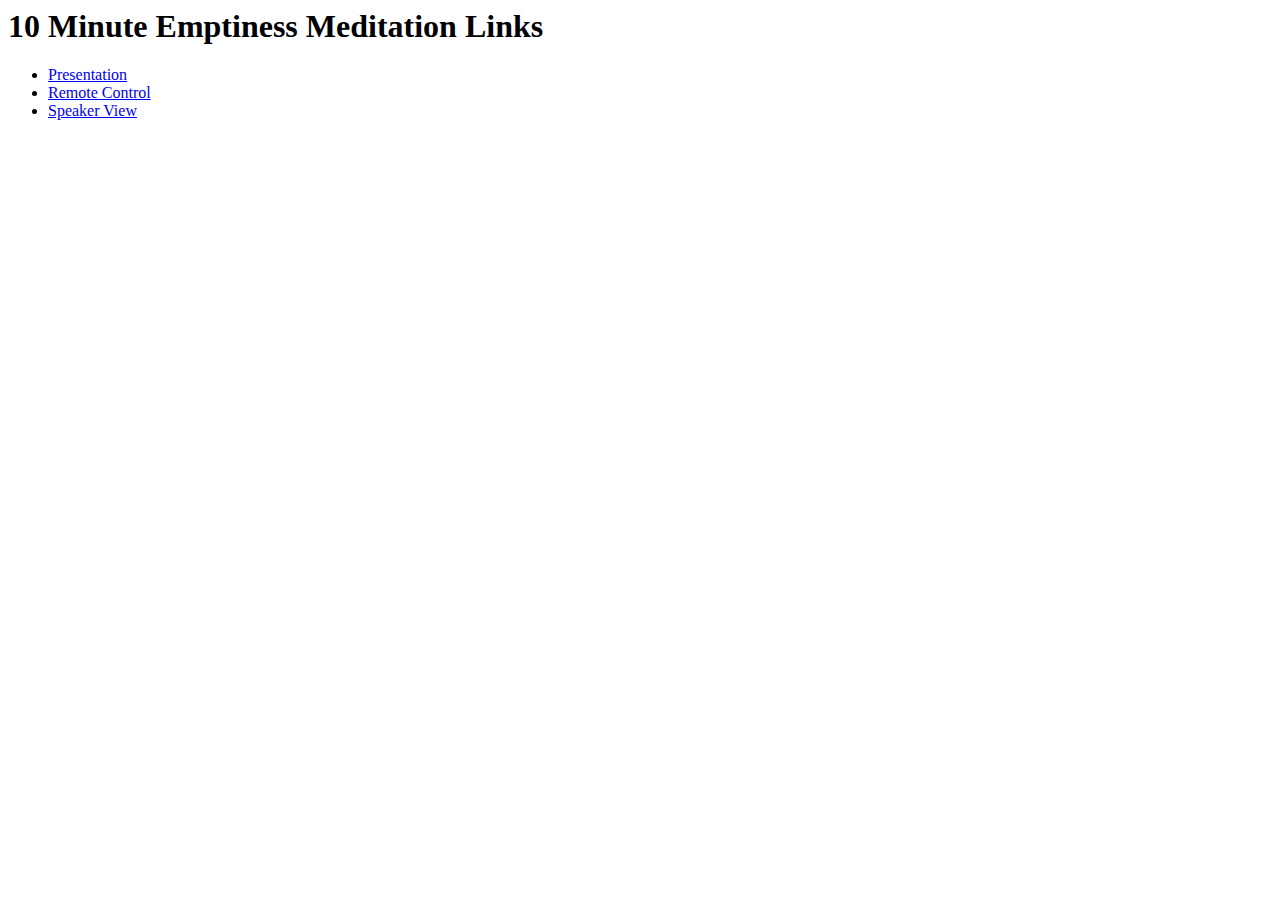
<file: emptiness.html>
<html>
<body>
  <h1>10 Minute Emptiness Meditation Links</h1>
  <ul>
    <li>
      <a href="https://slides.com/nefariouslacker/1/live">Presentation</a>
    </li>
        <li>
      <a href="https://slides.com/nefariouslacker/1/speaker/0oGxnA0#/">Remote Control</a>
    </li>
        <li>
      <a href="https://slides.com/nefariouslacker/1/speaker#/">Speaker View</a>
    </li>

</body>
</html>
</file>
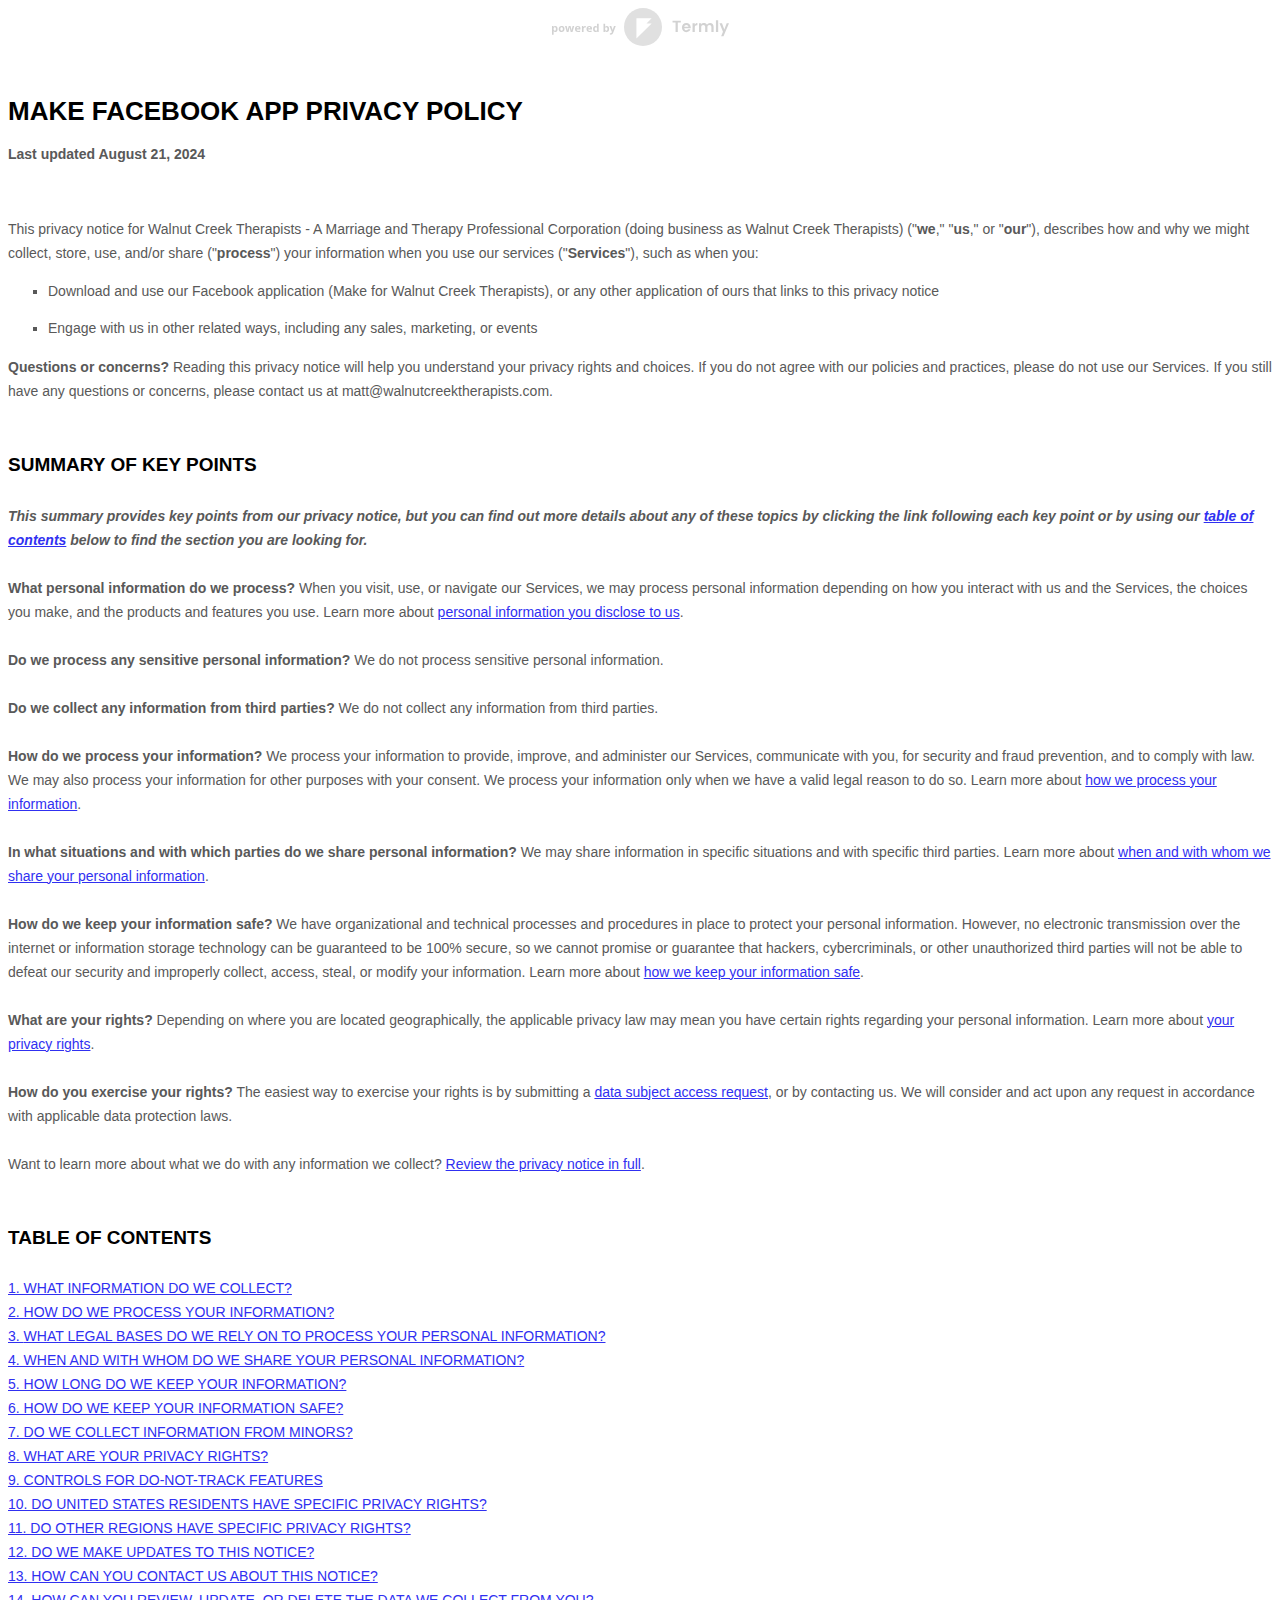
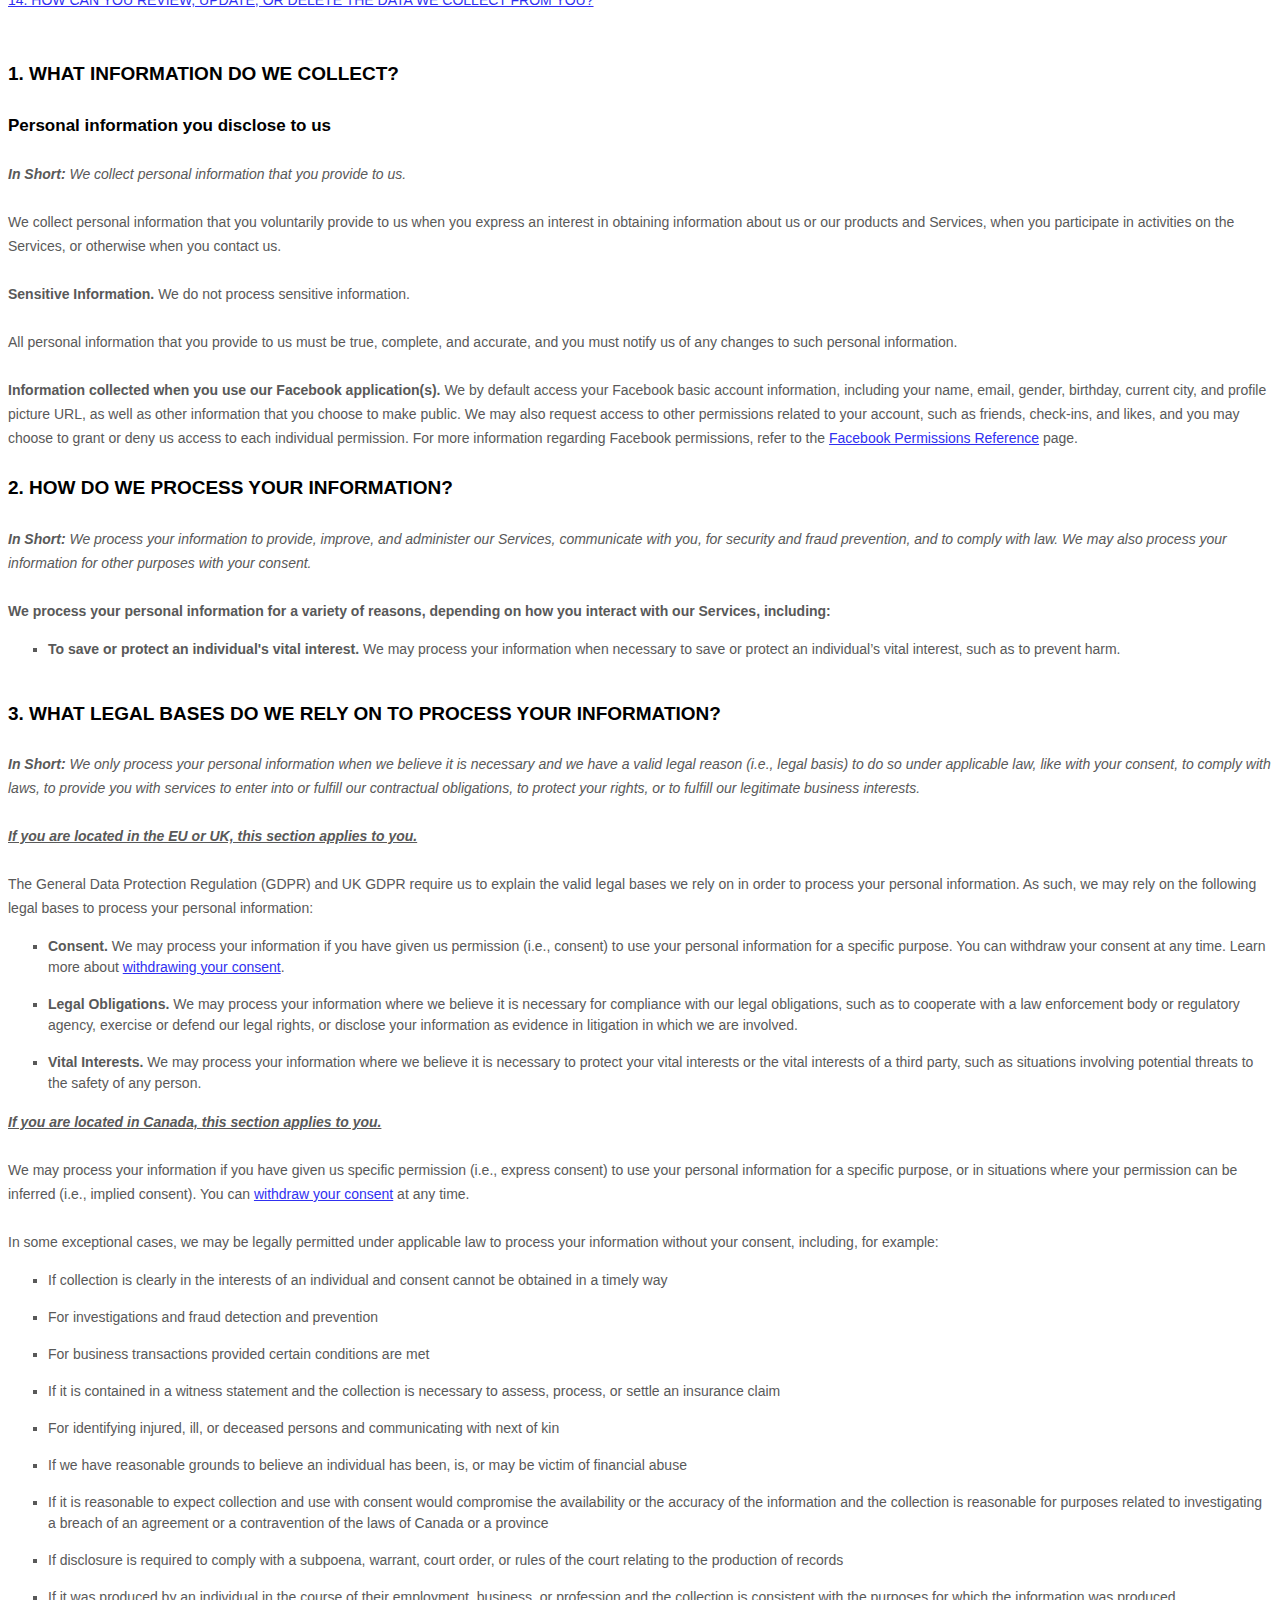
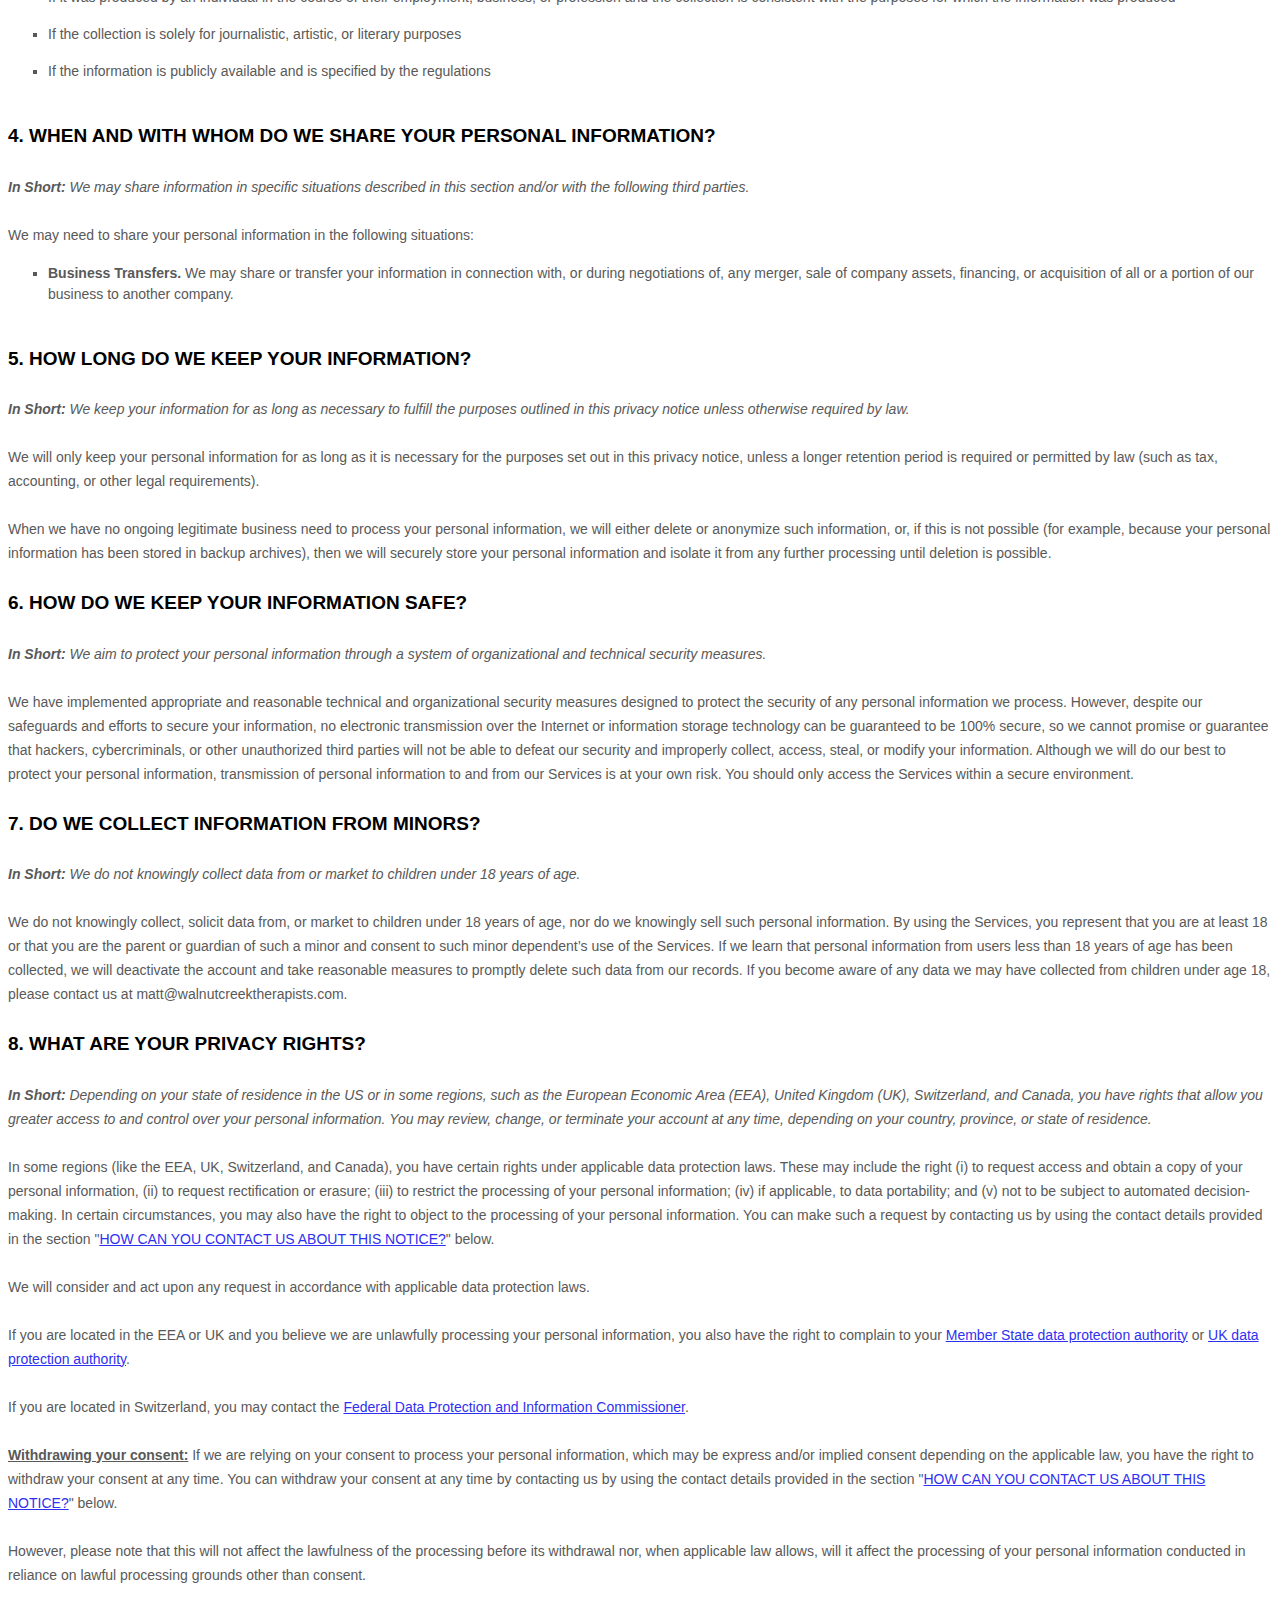
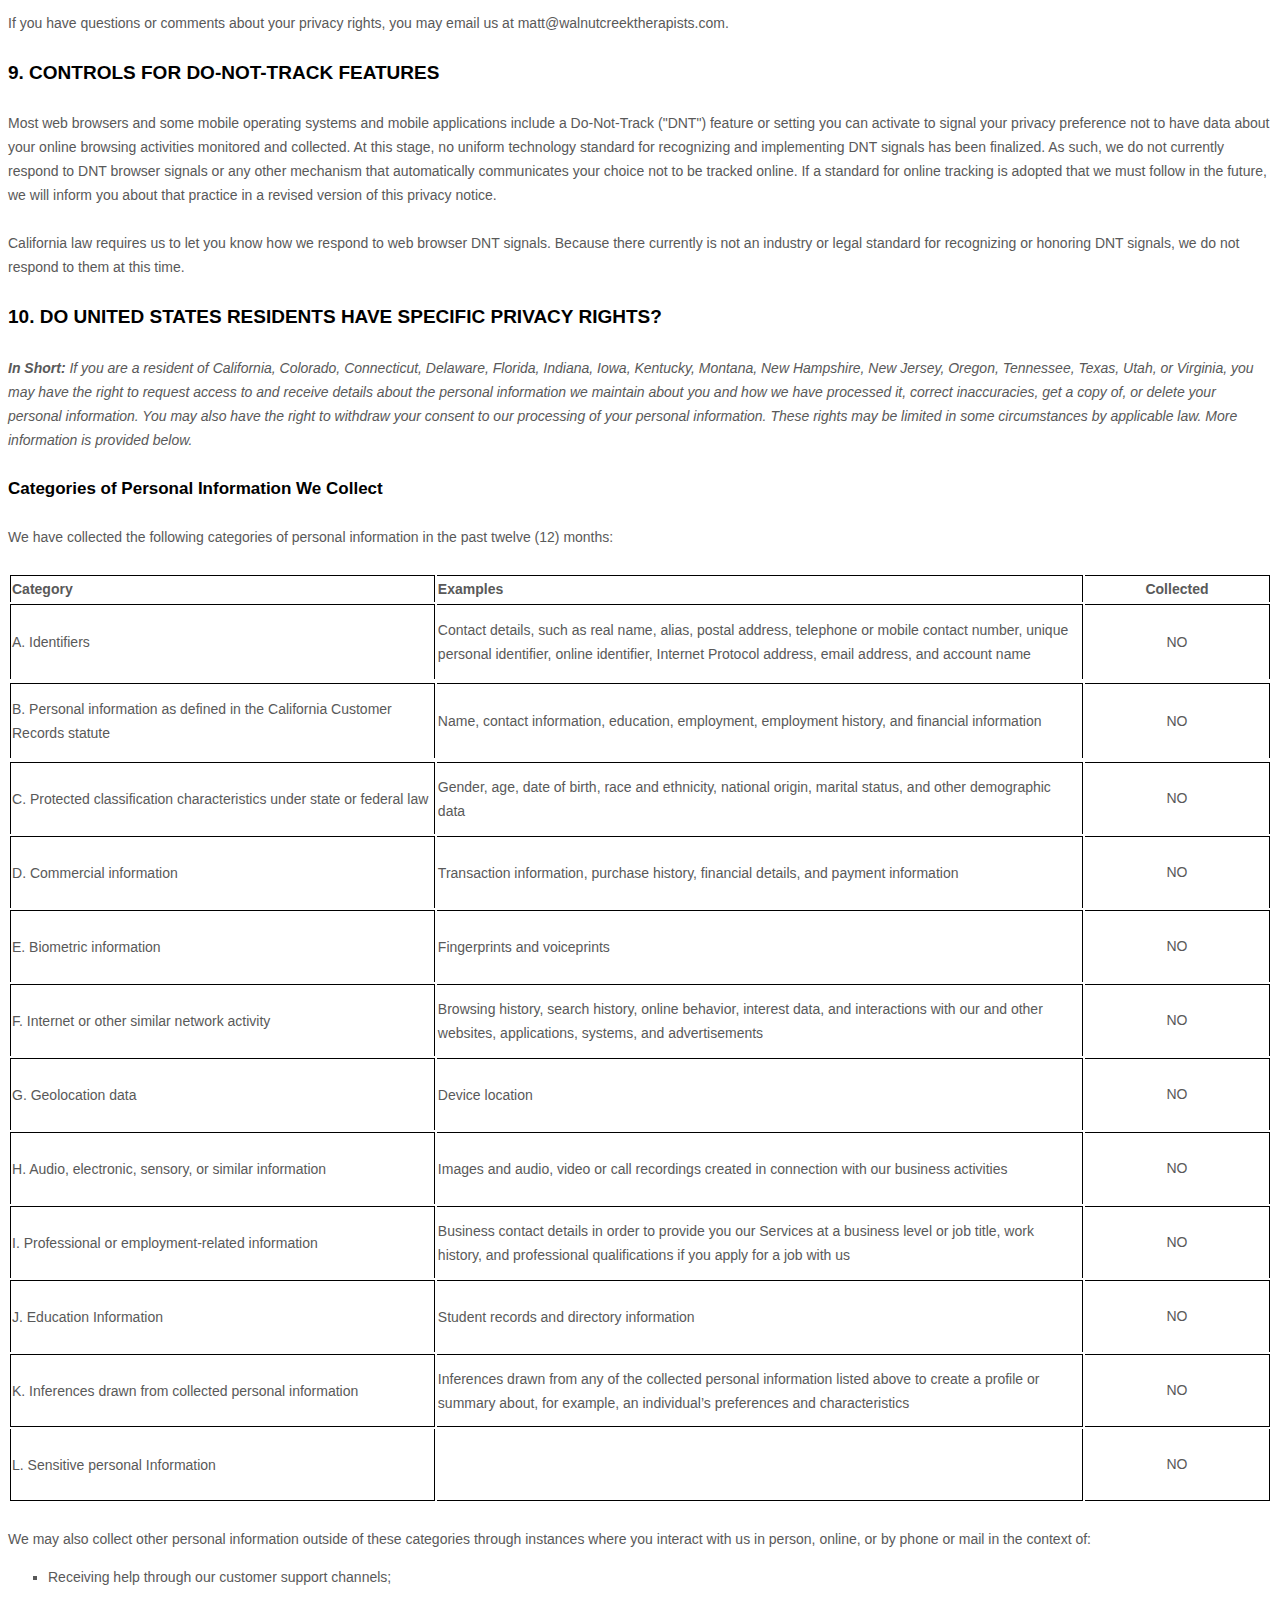
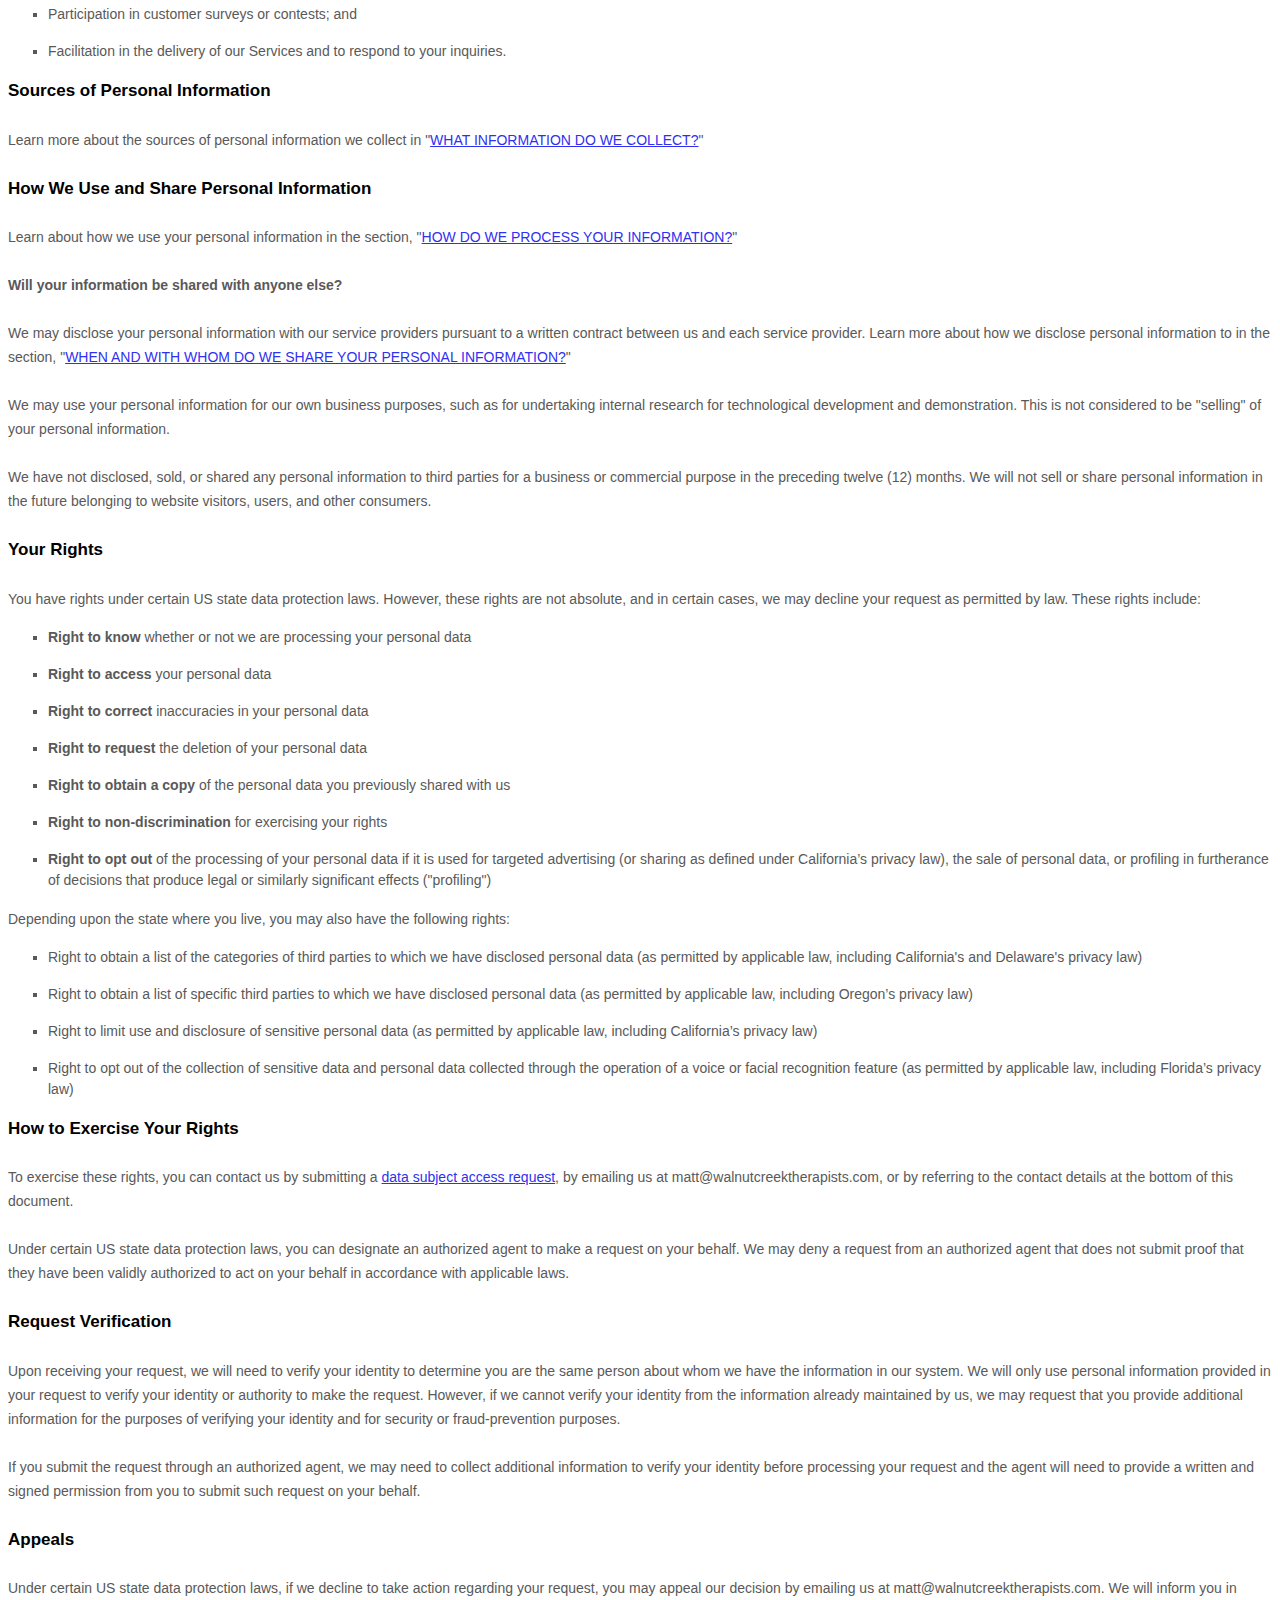
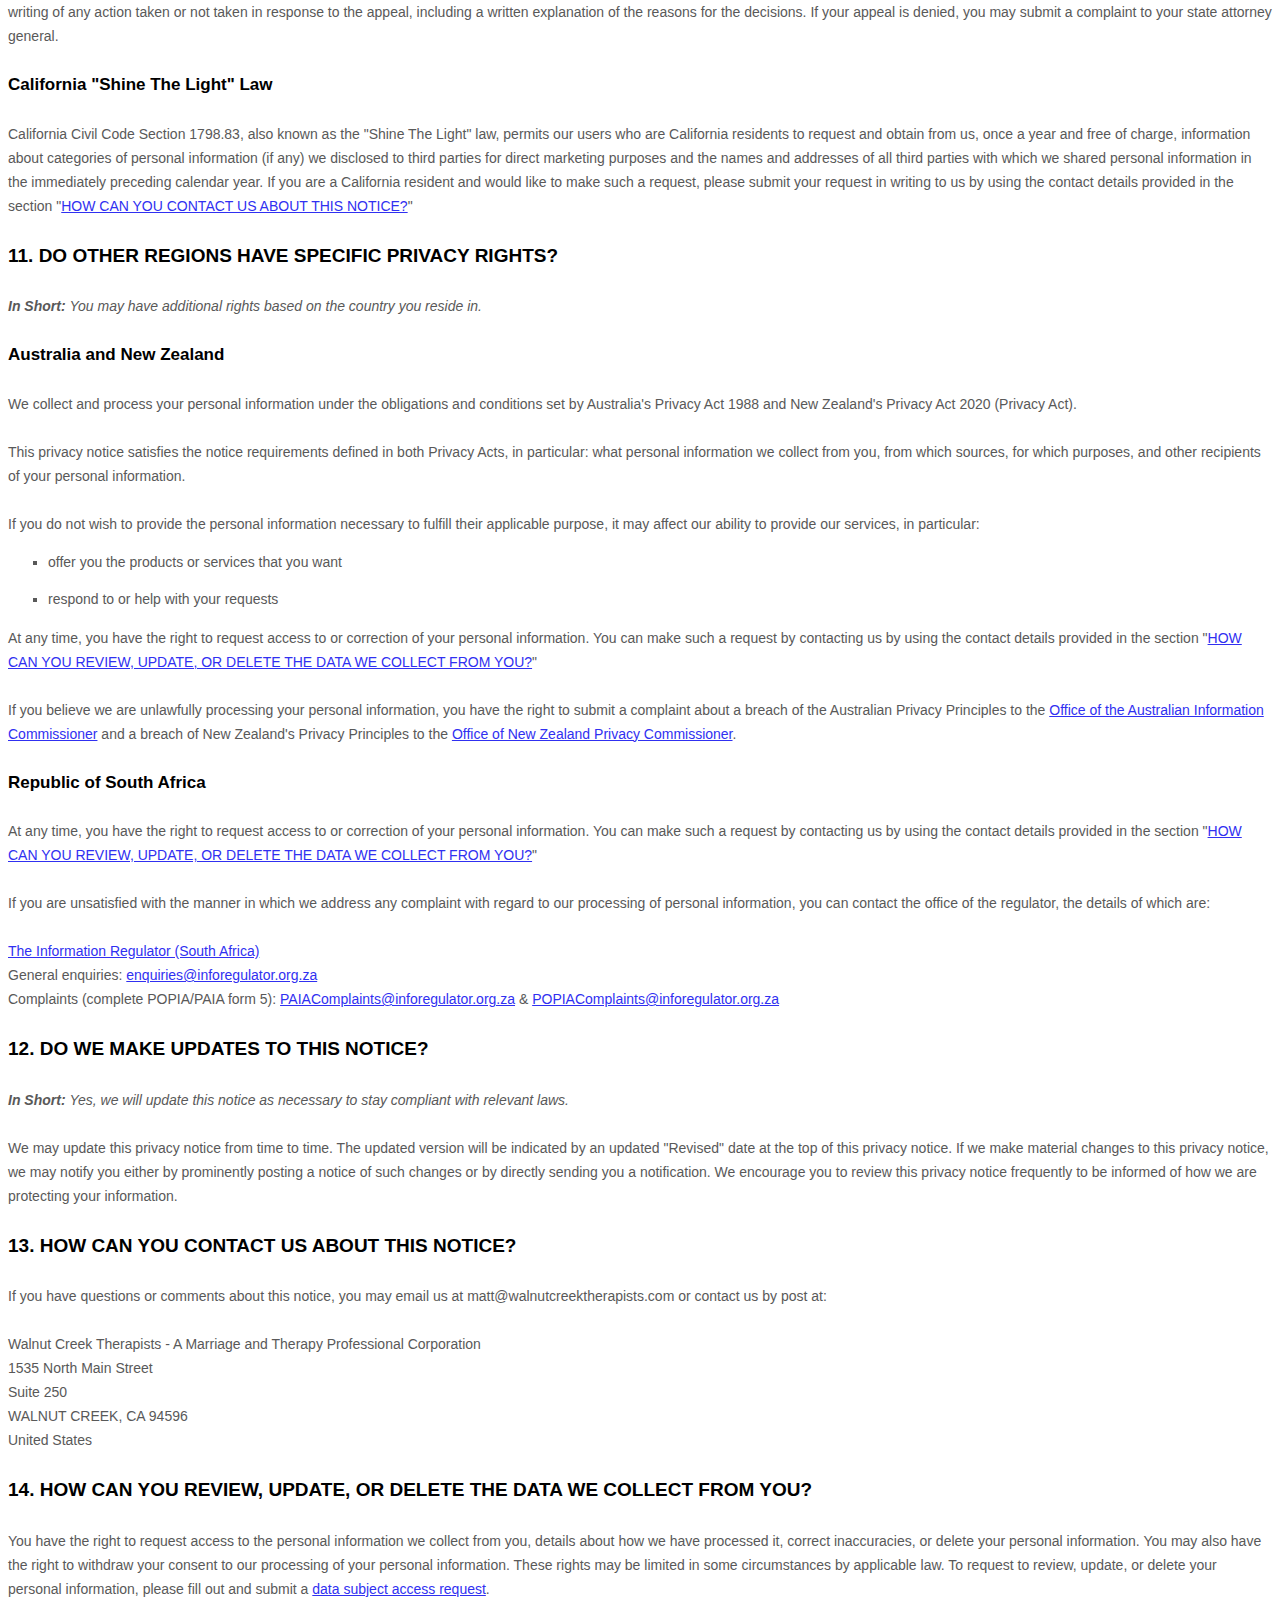
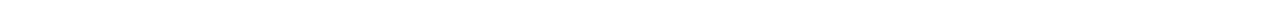
<file: facebookapppolicy.html>
<!doctype html>
<html lang="en">
  <head>
    <title>Walnut Creek Therapists</title>
    <meta charset="utf-8">
    <meta name="viewport" content="width=device-width, initial-scale=1, shrink-to-fit=no">
    
    <link rel="shortcut icon" href="https://walnutcreektherapists.com/walnutcreektherapists.ico" type="image/x-icon" />
    <link rel="icon" href="https://walnutcreektherapists.com/walnutcreektherapists.ico" type="image/x-icon" />

</head>

<body>


<style>
  [data-custom-class='body'], [data-custom-class='body'] * {
          background: transparent !important;
        }
[data-custom-class='title'], [data-custom-class='title'] * {
          font-family: Arial !important;
font-size: 26px !important;
color: #000000 !important;
        }
[data-custom-class='subtitle'], [data-custom-class='subtitle'] * {
          font-family: Arial !important;
color: #595959 !important;
font-size: 14px !important;
        }
[data-custom-class='heading_1'], [data-custom-class='heading_1'] * {
          font-family: Arial !important;
font-size: 19px !important;
color: #000000 !important;
        }
[data-custom-class='heading_2'], [data-custom-class='heading_2'] * {
          font-family: Arial !important;
font-size: 17px !important;
color: #000000 !important;
        }
[data-custom-class='body_text'], [data-custom-class='body_text'] * {
          color: #595959 !important;
font-size: 14px !important;
font-family: Arial !important;
        }
[data-custom-class='link'], [data-custom-class='link'] * {
          color: #3030F1 !important;
font-size: 14px !important;
font-family: Arial !important;
word-break: break-word !important;
        }
</style>
      <span style="display: block;margin: 0 auto 3.125rem;width: 11.125rem;height: 2.375rem;background: url([data-uri]) center no-repeat;"></span>

      <div data-custom-class="body">
      <div><strong><span style="font-size: 26px;"><span data-custom-class="title"><bdt class="block-component"></bdt><bdt class="question">MAKE FACEBOOK APP PRIVACY POLICY</bdt><bdt class="statement-end-if-in-editor"></bdt></span></span></strong></div><div><br></div><div><span style="color: rgb(127, 127, 127);"><strong><span style="font-size: 15px;"><span data-custom-class="subtitle">Last updated <bdt class="question">August 21, 2024</bdt></span></span></strong></span></div><div><br></div><div><br></div><div><br></div><div style="line-height: 1.5;"><span style="color: rgb(127, 127, 127);"><span style="color: rgb(89, 89, 89); font-size: 15px;"><span data-custom-class="body_text">This privacy notice for <bdt class="question">Walnut Creek Therapists - A Marriage and Therapy Professional Corporation<bdt class="block-component"></bdt> (doing business as <bdt class="question">Walnut Creek Therapists</bdt>)<bdt class="statement-end-if-in-editor"></bdt></bdt> (<bdt class="block-component"></bdt>"<strong>we</strong>," "<strong>us</strong>," or "<strong>our</strong>"<bdt class="statement-end-if-in-editor"></bdt></span><span data-custom-class="body_text">), describes how and why we might collect, store, use, and/or share (<bdt class="block-component"></bdt>"<strong>process</strong>"<bdt class="statement-end-if-in-editor"></bdt>) your information when you use our services (<bdt class="block-component"></bdt>"<strong>Services</strong>"<bdt class="statement-end-if-in-editor"></bdt>), such as when you:</span></span></span><span style="font-size: 15px;"><span style="color: rgb(127, 127, 127);"><span data-custom-class="body_text"><span style="color: rgb(89, 89, 89);"><span data-custom-class="body_text"><bdt class="block-component"></bdt></span></span></span></span></span></span></span></span></li></ul><div><bdt class="block-component"><span style="font-size: 15px;"><span style="font-size: 15px;"><span style="color: rgb(127, 127, 127);"><span data-custom-class="body_text"><span style="color: rgb(89, 89, 89);"><span data-custom-class="body_text"><bdt class="block-component"></bdt></span></span></span></span></span></span></bdt></div><ul><li data-custom-class="body_text" style="line-height: 1.5;"><span style="font-size: 15px; color: rgb(89, 89, 89);"><span style="font-size: 15px; color: rgb(89, 89, 89);"><span data-custom-class="body_text">Download and use<bdt class="block-component"><bdt class="block-component"></bdt> our Facebook application<bdt class="block-component"> </bdt>(<bdt class="question">Make for Walnut Creek Therapists)</bdt><bdt class="statement-end-if-in-editor">,</bdt><bdt class="statement-end-if-in-editor"> or any other application of ours that links to this privacy notice</bdt></bdt></span></span></span></span></span></span></span></span></li></ul><div style="line-height: 1.5;"><span style="font-size: 15px;"><span style="color: rgb(127, 127, 127);"><span data-custom-class="body_text"><span style="color: rgb(89, 89, 89);"><span data-custom-class="body_text"><bdt class="block-component"></bdt></span></span></span></span></span></div><ul><li data-custom-class="body_text" style="line-height: 1.5;"><span style="font-size: 15px; color: rgb(89, 89, 89);"><span style="font-size: 15px; color: rgb(89, 89, 89);"><span data-custom-class="body_text">Engage with us in other related ways, including any sales, marketing, or events<span style="font-size: 15px;"><span style="color: rgb(89, 89, 89);"><span data-custom-class="body_text"><span style="font-size: 15px;"><span style="color: rgb(89, 89, 89);"><bdt class="statement-end-if-in-editor"></bdt></span></span></span></span></span></span></span></span></li></ul><div style="line-height: 1.5;"><span style="font-size: 15px;"><span style="color: rgb(127, 127, 127);"><span data-custom-class="body_text"><strong>Questions or concerns? </strong>Reading this privacy notice will help you understand your privacy rights and choices. If you do not agree with our policies and practices, please do not use our Services.<bdt class="block-component"></bdt> If you still have any questions or concerns, please contact us at <bdt class="question">matt@walnutcreektherapists.com</bdt>.</span></span></span></div><div style="line-height: 1.5;"><br></div><div style="line-height: 1.5;"><br></div><div style="line-height: 1.5;"><strong><span style="font-size: 15px;"><span data-custom-class="heading_1">SUMMARY OF KEY POINTS</span></span></strong></div><div style="line-height: 1.5;"><br></div><div style="line-height: 1.5;"><span style="font-size: 15px;"><span data-custom-class="body_text"><strong><em>This summary provides key points from our privacy notice, but you can find out more details about any of these topics by clicking the link following each key point or by using our </em></strong></span></span><a data-custom-class="link" href="#toc"><span style="color: rgb(0, 58, 250); font-size: 15px;"><span data-custom-class="body_text"><strong><em>table of contents</em></strong></span></span></a><span style="font-size: 15px;"><span data-custom-class="body_text"><strong><em> below to find the section you are looking for.</em></strong></span></span></div><div style="line-height: 1.5;"><br></div><div style="line-height: 1.5;"><span style="font-size: 15px;"><span data-custom-class="body_text"><strong>What personal information do we process?</strong> When you visit, use, or navigate our Services, we may process personal information depending on how you interact with us and the Services, the choices you make, and the products and features you use. Learn more about </span></span><a data-custom-class="link" href="#personalinfo"><span style="color: rgb(0, 58, 250); font-size: 15px;"><span data-custom-class="body_text">personal information you disclose to us</span></span></a><span data-custom-class="body_text">.</span></div><div style="line-height: 1.5;"><br></div><div style="line-height: 1.5;"><span style="font-size: 15px;"><span data-custom-class="body_text"><strong>Do we process any sensitive personal information?</strong> <bdt class="block-component"></bdt>We do not process sensitive personal information.<bdt class="else-block"></bdt></span></span></div><div style="line-height: 1.5;"><br></div><div style="line-height: 1.5;"><span style="font-size: 15px;"><span data-custom-class="body_text"><strong>Do we collect any information from third parties?</strong> <bdt class="block-component"></bdt>We do not collect any information from third parties.<bdt class="else-block"></bdt></span></span></div><div style="line-height: 1.5;"><br></div><div style="line-height: 1.5;"><span style="font-size: 15px;"><span data-custom-class="body_text"><strong>How do we process your information?</strong> We process your information to provide, improve, and administer our Services, communicate with you, for security and fraud prevention, and to comply with law. We may also process your information for other purposes with your consent. We process your information only when we have a valid legal reason to do so. Learn more about </span></span><a data-custom-class="link" href="#infouse"><span style="color: rgb(0, 58, 250); font-size: 15px;"><span data-custom-class="body_text">how we process your information</span></span></a><span data-custom-class="body_text">.</span></div><div style="line-height: 1.5;"><br></div><div style="line-height: 1.5;"><span style="font-size: 15px;"><span data-custom-class="body_text"><strong>In what situations and with which <bdt class="block-component"></bdt>parties do we share personal information?</strong> We may share information in specific situations and with specific <bdt class="block-component"></bdt>third parties. Learn more about </span></span><a data-custom-class="link" href="#whoshare"><span style="color: rgb(0, 58, 250); font-size: 15px;"><span data-custom-class="body_text">when and with whom we share your personal information</span></span></a><span style="font-size: 15px;"><span data-custom-class="body_text">.<bdt class="block-component"></bdt></span></span></div><div style="line-height: 1.5;"><br></div><div style="line-height: 1.5;"><span style="font-size: 15px;"><span data-custom-class="body_text"><strong>How do we keep your information safe?</strong> We have <bdt class="block-component"></bdt>organizational<bdt class="statement-end-if-in-editor"></bdt> and technical processes and procedures in place to protect your personal information. However, no electronic transmission over the internet or information storage technology can be guaranteed to be 100% secure, so we cannot promise or guarantee that hackers, cybercriminals, or other <bdt class="block-component"></bdt>unauthorized<bdt class="statement-end-if-in-editor"></bdt> third parties will not be able to defeat our security and improperly collect, access, steal, or modify your information. Learn more about </span></span><a data-custom-class="link" href="#infosafe"><span style="color: rgb(0, 58, 250); font-size: 15px;"><span data-custom-class="body_text">how we keep your information safe</span></span></a><span data-custom-class="body_text">.</span><span style="font-size: 15px;"><span data-custom-class="body_text"><bdt class="statement-end-if-in-editor"></bdt></span></span></div><div style="line-height: 1.5;"><br></div><div style="line-height: 1.5;"><span style="font-size: 15px;"><span data-custom-class="body_text"><strong>What are your rights?</strong> Depending on where you are located geographically, the applicable privacy law may mean you have certain rights regarding your personal information. Learn more about </span></span><a data-custom-class="link" href="#privacyrights"><span style="color: rgb(0, 58, 250); font-size: 15px;"><span data-custom-class="body_text">your privacy rights</span></span></a><span data-custom-class="body_text">.</span></div><div style="line-height: 1.5;"><br></div><div style="line-height: 1.5;"><span style="font-size: 15px;"><span data-custom-class="body_text"><strong>How do you exercise your rights?</strong> The easiest way to exercise your rights is by <bdt class="block-component">submitting a </bdt></span></span><a data-custom-class="link" href="https://app.termly.io/notify/17ead97c-cb82-4d29-9e02-b61ea505571c" rel="noopener noreferrer" target="_blank"><span style="color: rgb(0, 58, 250); font-size: 15px;"><span data-custom-class="body_text">data subject access request</span></span></a><span style="font-size: 15px;"><span data-custom-class="body_text"><bdt class="block-component"></bdt>, or by contacting us. We will consider and act upon any request in accordance with applicable data protection laws.</span></span></div><div style="line-height: 1.5;"><br></div><div style="line-height: 1.5;"><span style="font-size: 15px;"><span data-custom-class="body_text">Want to learn more about what we do with any information we collect? </span></span><a data-custom-class="link" href="#toc"><span style="color: rgb(0, 58, 250); font-size: 15px;"><span data-custom-class="body_text">Review the privacy notice in full</span></span></a><span style="font-size: 15px;"><span data-custom-class="body_text">.</span></span></div><div style="line-height: 1.5;"><br></div><div style="line-height: 1.5;"><br></div><div id="toc" style="line-height: 1.5;"><span style="font-size: 15px;"><span style="color: rgb(127, 127, 127);"><span style="color: rgb(0, 0, 0);"><strong><span data-custom-class="heading_1">TABLE OF CONTENTS</span></strong></span></span></span></div><div style="line-height: 1.5;"><br></div><div style="line-height: 1.5;"><span style="font-size: 15px;"><a data-custom-class="link" href="#infocollect"><span style="color: rgb(0, 58, 250);">1. WHAT INFORMATION DO WE COLLECT?</span></a></span></div><div style="line-height: 1.5;"><span style="font-size: 15px;"><a data-custom-class="link" href="#infouse"><span style="color: rgb(0, 58, 250);">2. HOW DO WE PROCESS YOUR INFORMATION?<bdt class="block-component"></bdt></span></a></span></div><div style="line-height: 1.5;"><span style="font-size: 15px;"><a data-custom-class="link" href="#legalbases"><span style="color: rgb(0, 58, 250);">3. <span style="font-size: 15px;"><span style="color: rgb(0, 58, 250);">WHAT LEGAL BASES DO WE RELY ON TO PROCESS YOUR PERSONAL INFORMATION?</span></span><bdt class="statement-end-if-in-editor"></bdt></span></a></span></div><div style="line-height: 1.5;"><span style="font-size: 15px;"><span style="color: rgb(0, 58, 250);"><a data-custom-class="link" href="#whoshare">4. WHEN AND WITH WHOM DO WE SHARE YOUR PERSONAL INFORMATION?</a></span><span data-custom-class="body_text"><bdt class="block-component"></bdt></a><span style="color: rgb(127, 127, 127);"><span style="color: rgb(89, 89, 89);"><span data-custom-class="body_text"><span style="color: rgb(89, 89, 89);"><bdt class="block-component"></bdt></span></span></span></span><bdt class="block-component"></bdt></span></div><div style="line-height: 1.5;"><span style="font-size: 15px;"><span style="color: rgb(127, 127, 127);"><span style="color: rgb(89, 89, 89);"><span data-custom-class="body_text"><span style="color: rgb(89, 89, 89);"><span style="color: rgb(89, 89, 89);"><span style="color: rgb(89, 89, 89);"><bdt class="block-component"></bdt></span></span><bdt class="block-component"></bdt></span></span></span></span></span></div><div style="line-height: 1.5;"><span style="font-size: 15px;"><a data-custom-class="link" href="#inforetain"><span style="color: rgb(0, 58, 250);">5. HOW LONG DO WE KEEP YOUR INFORMATION?</span></a><span style="color: rgb(127, 127, 127);"><span style="color: rgb(89, 89, 89);"><span data-custom-class="body_text"><span style="color: rgb(89, 89, 89);"><span style="color: rgb(89, 89, 89);"><bdt class="block-component"></bdt></span></span></span></span></span></span></div><div style="line-height: 1.5;"><span style="font-size: 15px;"><a data-custom-class="link" href="#infosafe"><span style="color: rgb(0, 58, 250);">6. HOW DO WE KEEP YOUR INFORMATION SAFE?</span></a><span style="color: rgb(127, 127, 127);"><span style="color: rgb(89, 89, 89);"><span data-custom-class="body_text"><span style="color: rgb(89, 89, 89);"><bdt class="statement-end-if-in-editor"></bdt><bdt class="block-component"></bdt></span></span></span></span></span></div><div style="line-height: 1.5;"><span style="font-size: 15px;"><a data-custom-class="link" href="#infominors"><span style="color: rgb(0, 58, 250);">7. DO WE COLLECT INFORMATION FROM MINORS?</span></a><span style="color: rgb(127, 127, 127);"><span style="color: rgb(89, 89, 89);"><span data-custom-class="body_text"><span style="color: rgb(89, 89, 89);"><bdt class="statement-end-if-in-editor"></bdt></span></span></span></span></span></div><div style="line-height: 1.5;"><span style="font-size: 15px;"><span style="color: rgb(0, 58, 250);"><a data-custom-class="link" href="#privacyrights">8. WHAT ARE YOUR PRIVACY RIGHTS?</a></span></span></div><div style="line-height: 1.5;"><span style="font-size: 15px;"><a data-custom-class="link" href="#DNT"><span style="color: rgb(0, 58, 250);">9. CONTROLS FOR DO-NOT-TRACK FEATURES<bdt class="block-component"></bdt></span></a></span></div><div style="line-height: 1.5;"><span style="font-size: 15px;"><a data-custom-class="link" href="#uslaws"><span style="color: rgb(0, 58, 250);">10. DO UNITED STATES RESIDENTS HAVE SPECIFIC PRIVACY RIGHTS?</span></a></span><bdt class="block-component"><span style="font-size: 15px;"><span data-custom-class="body_text"></span></span></bdt></div><div style="line-height: 1.5;"><a data-custom-class="link" href="#otherlaws"><span style="color: rgb(0, 58, 250); font-size: 15px;">11. DO OTHER REGIONS HAVE SPECIFIC PRIVACY RIGHTS?</span></a><span style="font-size: 15px;"><bdt class="statement-end-if-in-editor"><span data-custom-class="body_text"></span></bdt></span></div><div style="line-height: 1.5;"><bdt class="block-component"><span style="font-size: 15px;"></bdt><bdt class="block-component"></bdt><bdt class="block-component"></bdt><bdt class="block-component"></bdt><bdt class="block-component"></bdt><bdt class="block-component"></bdt><bdt class="block-component"></bdt><bdt class="block-component"></bdt><bdt class="block-component"></bdt><bdt class="block-component"></span></bdt></div><div style="line-height: 1.5;"><span style="font-size: 15px;"><a data-custom-class="link" href="#policyupdates"><span style="color: rgb(0, 58, 250);">12. DO WE MAKE UPDATES TO THIS NOTICE?</span></a></span></div><div style="line-height: 1.5;"><a data-custom-class="link" href="#contact"><span style="color: rgb(0, 58, 250); font-size: 15px;">13. HOW CAN YOU CONTACT US ABOUT THIS NOTICE?</span></a></div><div style="line-height: 1.5;"><a data-custom-class="link" href="#request"><span style="color: rgb(0, 58, 250);">14. HOW CAN YOU REVIEW, UPDATE, OR DELETE THE DATA WE COLLECT FROM YOU?</span></a></div><div style="line-height: 1.5;"><br></div><div style="line-height: 1.5;"><br></div><div id="infocollect" style="line-height: 1.5;"><span style="color: rgb(0, 0, 0);"><span style="color: rgb(0, 0, 0); font-size: 15px;"><span style="font-size: 15px; color: rgb(0, 0, 0);"><span style="font-size: 15px; color: rgb(0, 0, 0);"><span id="control" style="color: rgb(0, 0, 0);"><strong><span data-custom-class="heading_1">1. WHAT INFORMATION DO WE COLLECT?</span></strong></span></span></span></span></span></div><div style="line-height: 1.5;"><br></div><div id="personalinfo" style="line-height: 1.5;"><span data-custom-class="heading_2" style="color: rgb(0, 0, 0);"><span style="font-size: 15px;"><strong>Personal information you disclose to us</strong></span></span></div><div><div><br></div><div style="line-height: 1.5;"><span style="color: rgb(127, 127, 127);"><span style="color: rgb(89, 89, 89); font-size: 15px;"><span data-custom-class="body_text"><span style="font-size: 15px; color: rgb(89, 89, 89);"><span style="font-size: 15px; color: rgb(89, 89, 89);"><span data-custom-class="body_text"><strong><em>In Short:</em></strong></span></span></span></span><span data-custom-class="body_text"><span style="font-size: 15px; color: rgb(89, 89, 89);"><span style="font-size: 15px; color: rgb(89, 89, 89);"><span data-custom-class="body_text"><strong><em> </em></strong><em>We collect personal information that you provide to us.</em></span></span></span></span></span></span></div></div><div style="line-height: 1.5;"><br></div><div style="line-height: 1.5;"><span style="font-size: 15px; color: rgb(89, 89, 89);"><span style="font-size: 15px; color: rgb(89, 89, 89);"><span data-custom-class="body_text">We collect personal information that you voluntarily provide to us when you <span style="font-size: 15px;"><bdt class="block-component"></bdt></span></span><span data-custom-class="body_text">express an interest in obtaining information about us or our products and Services, when you participate in activities on the Services, or otherwise when you contact us.</span></span></span></span></div><div style="line-height: 1.5;"><br></div><div style="line-height: 1.5;"><span style="font-size: 15px; color: rgb(89, 89, 89);"><span style="font-size: 15px; color: rgb(89, 89, 89);"><span data-custom-class="body_text"><span style="font-size: 15px;"><bdt class="block-component"></bdt></span></span></span></span></span></div><div id="sensitiveinfo" style="line-height: 1.5;"><span style="font-size: 15px;"><span data-custom-class="body_text"><strong>Sensitive Information.</strong> <bdt class="block-component"></bdt>We do not process sensitive information.</span></span></div><div style="line-height: 1.5;"><br></div><div style="line-height: 1.5;"><span style="font-size: 15px;"><span data-custom-class="body_text"><bdt class="else-block"></bdt></span></span><span style="font-size: 15px; color: rgb(89, 89, 89);"><span style="font-size: 15px; color: rgb(89, 89, 89);"><span data-custom-class="body_text"><span style="font-size: 15px;"><span data-custom-class="body_text"><bdt class="block-component"><bdt class="block-component"></bdt></bdt></span></span></span></span><bdt class="block-component"><bdt class="block-component"></span></span></bdt></div><div style="line-height: 1.5;"><span style="font-size: 15px; color: rgb(89, 89, 89);"><span style="font-size: 15px; color: rgb(89, 89, 89);"><span data-custom-class="body_text">All personal information that you provide to us must be true, complete, and accurate, and you must notify us of any changes to such personal information.</span></span></span></div><div style="line-height: 1.5;"><br></div><div style="line-height: 1.5;"><span style="font-size: 15px; color: rgb(89, 89, 89);"><span style="font-size: 15px; color: rgb(89, 89, 89);"><span data-custom-class="body_text"><bdt class="block-component"></bdt></bdt></span></span></span><bdt class="block-component"><span style="font-size: 15px;"></span></bdt><span style="font-size: 15px; color: rgb(89, 89, 89);"><span style="font-size: 15px; color: rgb(89, 89, 89);"><span data-custom-class="body_text"><span style="color: rgb(89, 89, 89); font-size: 15px;"><span data-custom-class="body_text"><span style="color: rgb(89, 89, 89); font-size: 15px;"><span data-custom-class="body_text"><bdt class="statement-end-if-in-editor"><bdt class="block-component"></bdt></bdt></span></span></span></span></bdt></span></span></span></span></span></span></span></span><span style="font-size: 15px;"><span data-custom-class="body_text"><bdt class="block-component"></bdt></span></span></div><div style="line-height: 1.5;"><span style="font-size: 15px;"><span data-custom-class="body_text"><strong>Information collected when you use our Facebook application(s).</strong> We by default access your </span><span data-custom-class="body_text">Facebook basic account information, including your name, email, gender, birthday, current city, and profile picture URL, as well as other information that you choose to make public. We may also request access to other permissions related to your account, such as friends, check-ins, and likes, and you may choose to grant or deny us access to each individual permission. For more information regarding Facebook permissions, refer to the </span></span><a data-custom-class="link" href="https://developers.facebook.com/docs/facebook-login/permissions" rel="noopener noreferrer" target="_blank"><span style="color: rgb(0, 58, 250); font-size: 15px;"><span data-custom-class="body_text">Facebook Permissions Reference</span></span></a><span style="font-size: 15px;"><span data-custom-class="body_text"> page.</span><span data-custom-class="body_text"><bdt class="statement-end-if-in-editor"></bdt></span></span></div><div style="line-height: 1.5;"><br></div><div id="infouse" style="line-height: 1.5;"><span style="color: rgb(127, 127, 127);"><span style="color: rgb(89, 89, 89); font-size: 15px;"><span style="font-size: 15px; color: rgb(89, 89, 89);"><span style="font-size: 15px; color: rgb(89, 89, 89);"><span id="control" style="color: rgb(0, 0, 0);"><strong><span data-custom-class="heading_1">2. HOW DO WE PROCESS YOUR INFORMATION?</span></strong></span></span></span></span></span></div><div><div style="line-height: 1.5;"><br></div><div style="line-height: 1.5;"><span style="color: rgb(127, 127, 127);"><span style="color: rgb(89, 89, 89); font-size: 15px;"><span data-custom-class="body_text"><span style="font-size: 15px; color: rgb(89, 89, 89);"><span style="font-size: 15px; color: rgb(89, 89, 89);"><span data-custom-class="body_text"><strong><em>In Short: </em></strong><em>We process your information to provide, improve, and administer our Services, communicate with you, for security and fraud prevention, and to comply with law. We may also process your information for other purposes with your consent.</em></span></span></span></span></span></span></div></div><div style="line-height: 1.5;"><br></div><div style="line-height: 1.5;"><span style="font-size: 15px; color: rgb(89, 89, 89);"><span style="font-size: 15px; color: rgb(89, 89, 89);"><span data-custom-class="body_text"><strong>We process your personal information for a variety of reasons, depending on how you interact with our Services, including:</strong><bdt class="block-component"></bdt></span></span></span></span></span></span></span></span></span></span></span></span></li></ul><div style="line-height: 1.5;"><span style="font-size: 15px; color: rgb(89, 89, 89);"><span style="font-size: 15px; color: rgb(89, 89, 89);"><span data-custom-class="body_text"><bdt class="block-component"></bdt></span></span></span></span></span></span></span></span></span></span></span></span></span></span></span></li></ul><div style="line-height: 1.5;"><span style="font-size: 15px; color: rgb(89, 89, 89);"><span style="font-size: 15px; color: rgb(89, 89, 89);"><span data-custom-class="body_text"><bdt class="block-component"></bdt></span></span></span></span></span></span></span></span></span></span></span></span></span></span></span></span></span></span></span></span></span></li></ul><div style="line-height: 1.5;"><span style="font-size: 15px; color: rgb(89, 89, 89);"><span style="font-size: 15px; color: rgb(89, 89, 89);"><span data-custom-class="body_text"><bdt class="block-component"></bdt></span></span></span></span></span></span></span></span></span></span></span></span></li></ul><div style="line-height: 1.5;"><span style="font-size: 15px; color: rgb(89, 89, 89);"><span style="font-size: 15px; color: rgb(89, 89, 89);"><span data-custom-class="body_text"><bdt class="block-component"></bdt></span></span></span></li></ul><div style="line-height: 1.5;"><bdt class="block-component"><span style="font-size: 15px;"></bdt></span></span></span></span></span></span></li></ul><div style="line-height: 1.5;"><bdt class="block-component"><span style="font-size: 15px;"></bdt></span></span></span></span></span></span></span></span></span></li></ul><div style="line-height: 1.5;"><bdt class="block-component"><span style="font-size: 15px;"></bdt></span></span></span></span></span></span></span></span></span></span></span></span></li></ul><div style="line-height: 1.5;"><bdt class="block-component"><span style="font-size: 15px;"><span data-custom-class="body_text"></span></span></bdt></li></ul><p style="font-size: 15px; line-height: 1.5;"><bdt class="block-component"><span style="font-size: 15px;"></bdt></span></span></span></span></span></span></span></span></span></span></span></li></ul><p style="font-size: 15px; line-height: 1.5;"><bdt class="block-component"><span style="font-size: 15px;"></bdt></span></span></span></span></span></span></span></span></span></span></span></li></ul><p style="font-size: 15px; line-height: 1.5;"><bdt class="block-component"></bdt></span></span></span></span></span></span></span></span></span></span></span></li></ul><p style="font-size: 15px; line-height: 1.5;"><bdt class="block-component"></bdt></span></span></span></span></span></span></span></span></span></span></span></li></ul><div style="line-height: 1.5;"><bdt class="block-component"><span style="font-size: 15px;"><span data-custom-class="body_text"></span></bdt></span></li></ul><div style="line-height: 1.5;"><bdt class="block-component"><span style="font-size: 15px;"></bdt></span></span></span></li></ul><div style="line-height: 1.5;"><bdt class="block-component"><span style="font-size: 15px;"></bdt></span></span></span></li></ul><div style="line-height: 1.5;"><span style="font-size: 15px;"><bdt class="block-component"><span data-custom-class="body_text"></bdt></span></span></li></ul><div style="line-height: 1.5;"><bdt class="block-component"><span style="font-size: 15px;"><span data-custom-class="body_text"></bdt></span></span></li></ul><div style="line-height: 1.5;"><bdt class="block-component"><span style="font-size: 15px;"><span data-custom-class="body_text"></span></span></bdt></li></ul><div style="line-height: 1.5;"><bdt class="block-component"><span style="font-size: 15px;"><span data-custom-class="body_text"></span></span></bdt></li></ul><div style="line-height: 1.5;"><bdt class="block-component"><span style="font-size: 15px;"><span data-custom-class="body_text"></span></span></bdt></li></ul><div style="line-height: 1.5;"><bdt class="block-component"><span style="font-size: 15px;"><span data-custom-class="body_text"></span></span></bdt></li></ul><div style="line-height: 1.5;"><bdt class="block-component"><span style="font-size: 15px;"><span data-custom-class="body_text"></span></span></bdt></li></ul><div style="line-height: 1.5;"><bdt class="block-component"><span style="font-size: 15px;"><span data-custom-class="body_text"></span></span></bdt></li></ul><div style="line-height: 1.5;"><bdt class="block-component"><span style="font-size: 15px;"><span data-custom-class="body_text"></bdt></span></span></li></ul><div style="line-height: 1.5;"><bdt class="block-component"><span style="font-size: 15px;"><span data-custom-class="body_text"></bdt></span></span></li></ul><div style="line-height: 1.5;"><bdt class="block-component"><span style="font-size: 15px;"><span data-custom-class="body_text"></bdt></span></span></li></ul><div style="line-height: 1.5;"><bdt class="block-component"><span style="font-size: 15px;"><span data-custom-class="body_text"></span></span></bdt></div><ul><li data-custom-class="body_text" style="line-height: 1.5;"><span data-custom-class="body_text"><span style="font-size: 15px;"><strong>To save or protect an individual's vital interest.</strong> We may process your information when necessary to save or protect an individual’s vital interest, such as to prevent harm.</span></span><bdt class="statement-end-if-in-editor"><span style="font-size: 15px;"><span data-custom-class="body_text"></span></span></bdt></li></ul><div style="line-height: 1.5;"><bdt class="block-component"><span style="font-size: 15px;"><span data-custom-class="body_text"></span></span></bdt><bdt class="block-component"><span style="font-size: 15px;"><span data-custom-class="body_text"></bdt></span></span><bdt class="block-component"><span style="font-size: 15px;"><span data-custom-class="body_text"></span></span></bdt><bdt class="block-component"><span style="font-size: 15px;"><span data-custom-class="body_text"></span></span></bdt></div><div style="line-height: 1.5;"><br></div><div id="legalbases" style="line-height: 1.5;"><strong><span style="font-size: 15px;"><span data-custom-class="heading_1">3. WHAT LEGAL BASES DO WE RELY ON TO PROCESS YOUR INFORMATION?</span></span></strong></div><div style="line-height: 1.5;"><br></div><div style="line-height: 1.5;"><em><span style="font-size: 15px;"><span data-custom-class="body_text"><strong>In Short: </strong>We only process your personal information when we believe it is necessary and we have a valid legal reason (i.e.<bdt class="block-component"></bdt>,<bdt class="statement-end-if-in-editor"></bdt> legal basis) to do so under applicable law, like with your consent, to comply with laws, to provide you with services to enter into or <bdt class="block-component"></bdt>fulfill<bdt class="statement-end-if-in-editor"></bdt> our contractual obligations, to protect your rights, or to <bdt class="block-component"></bdt>fulfill<bdt class="statement-end-if-in-editor"></bdt> our legitimate business interests.</span></span></em></div><div style="line-height: 1.5;"><br></div><div style="line-height: 1.5;"><span style="font-size: 15px;"><span data-custom-class="body_text"><bdt class="block-component"></bdt></span><span data-custom-class="body_text"><bdt class="block-component"></bdt></span></span></div><div style="line-height: 1.5;"><em><span style="font-size: 15px;"><span data-custom-class="body_text"><strong><u>If you are located in the EU or UK, this section applies to you.</u></strong></span></span></em></div><div style="line-height: 1.5;"><br></div><div style="line-height: 1.5;"><span style="font-size: 15px;"><span data-custom-class="body_text"><bdt class="statement-end-if-in-editor"></bdt></span></span></div><div style="line-height: 1.5;"><span style="font-size: 15px;"><span data-custom-class="body_text">The General Data Protection Regulation (GDPR) and UK GDPR require us to explain the valid legal bases we rely on in order to process your personal information. As such, we may rely on the following legal bases to process your personal information:</span></span></div><ul><li data-custom-class="body_text" style="line-height: 1.5;"><span style="font-size: 15px;"><span data-custom-class="body_text"><strong>Consent. </strong>We may process your information if you have given us permission (i.e.<bdt class="block-component"></bdt>,<bdt class="statement-end-if-in-editor"></bdt> consent) to use your personal information for a specific purpose. You can withdraw your consent at any time. Learn more about </span></span><a data-custom-class="link" href="#withdrawconsent"><span style="color: rgb(0, 58, 250); font-size: 15px;"><span data-custom-class="body_text">withdrawing your consent</span></span></a><span data-custom-class="body_text">.</span></li></ul><div style="line-height: 1.5;"><bdt class="block-component"><span style="font-size: 15px;"><span data-custom-class="body_text"></span></span></bdt></li></ul><div style="line-height: 1.5;"><bdt class="block-component"><span style="font-size: 15px;"><span data-custom-class="body_text"></span></span></bdt><bdt class="block-component"><span style="font-size: 15px;"><span data-custom-class="body_text"></span></span></bdt></div><ul><li data-custom-class="body_text" style="line-height: 1.5;"><span data-custom-class="body_text"><span style="font-size: 15px;"><strong>Legal Obligations.</strong> We may process your information where we believe it is necessary for compliance with our legal obligations, such as to cooperate with a law enforcement body or regulatory agency, exercise or defend our legal rights, or disclose your information as evidence in litigation in which we are involved.<bdt class="statement-end-if-in-editor"></bdt><br></span></span></li></ul><div style="line-height: 1.5;"><bdt class="block-component"><span style="font-size: 15px;"><span data-custom-class="body_text"></span></span></bdt></div><ul><li data-custom-class="body_text" style="line-height: 1.5;"><span data-custom-class="body_text"><span style="font-size: 15px;"><strong>Vital Interests.</strong> We may process your information where we believe it is necessary to protect your vital interests or the vital interests of a third party, such as situations involving potential threats to the safety of any person.</span></span><bdt class="statement-end-if-in-editor"><span style="font-size: 15px;"><span data-custom-class="body_text"></span></span></bdt></li></ul><div style="line-height: 1.5;"><bdt class="block-component"><span style="font-size: 15px;"><span data-custom-class="body_text"></span></span></bdt><span data-custom-class="body_text"><span style="font-size: 15px;"><bdt class="block-component"><bdt class="block-component"></bdt></bdt></span></span></div><div style="line-height: 1.5;"><span data-custom-class="body_text"><span style="font-size: 15px;"><strong><u><em>If you are located in Canada, this section applies to you.</em></u></strong></span></span></div><div style="line-height: 1.5;"><br></div><div style="line-height: 1.5;"><span data-custom-class="body_text"><span style="font-size: 15px;"><bdt class="statement-end-if-in-editor"></bdt></span></span></div><div style="line-height: 1.5;"><span data-custom-class="body_text"><span style="font-size: 15px;">We may process your information if you have given us specific permission (i.e.<bdt class="block-component"></bdt>,<bdt class="statement-end-if-in-editor"></bdt> express consent) to use your personal information for a specific purpose, or in situations where your permission can be inferred (i.e.<bdt class="block-component"></bdt>,<bdt class="statement-end-if-in-editor"></bdt> implied consent). You can </span></span><a data-custom-class="link" href="#withdrawconsent"><span data-custom-class="body_text"><span style="color: rgb(0, 58, 250); font-size: 15px;">withdraw your consent</span></span></a><span data-custom-class="body_text"><span style="font-size: 15px;"> at any time.</span></span></div><div style="line-height: 1.5;"><br></div><div style="line-height: 1.5;"><span data-custom-class="body_text"><span style="font-size: 15px;">In some exceptional cases, we may be legally permitted under applicable law to process your information without your consent, including, for example:</span></span></div><ul><li data-custom-class="body_text" style="line-height: 1.5;"><span data-custom-class="body_text"><span style="font-size: 15px;">If collection is clearly in the interests of an individual and consent cannot be obtained in a timely way</span></span></li></ul><div style="line-height: 1.5;"><span data-custom-class="body_text"><span style="font-size: 15px;"><bdt class="block-component"></bdt></span></span></div><ul><li data-custom-class="body_text" style="line-height: 1.5;"><span data-custom-class="body_text"><span style="font-size: 15px;">For investigations and fraud detection and prevention<bdt class="statement-end-if-in-editor"></bdt></span></span></li></ul><div style="line-height: 1.5;"><bdt class="block-component"><span style="font-size: 15px;"><span data-custom-class="body_text"></span></span></bdt></div><ul><li data-custom-class="body_text" style="line-height: 1.5;"><span data-custom-class="body_text"><span style="font-size: 15px;">For business transactions provided certain conditions are met</span></span><bdt class="statement-end-if-in-editor"><span style="font-size: 15px;"><span data-custom-class="body_text"></span></span></bdt></li></ul><div style="line-height: 1.5;"><bdt class="block-component"><span style="font-size: 15px;"><span data-custom-class="body_text"></span></span></bdt></div><ul><li data-custom-class="body_text" style="line-height: 1.5;"><span data-custom-class="body_text"><span style="font-size: 15px;">If it is contained in a witness statement and the collection is necessary to assess, process, or settle an insurance claim</span></span><bdt class="statement-end-if-in-editor"><span style="font-size: 15px;"><span data-custom-class="body_text"></span></span></bdt></li></ul><div style="line-height: 1.5;"><bdt class="block-component"><span style="font-size: 15px;"><span data-custom-class="body_text"></span></span></bdt></div><ul><li data-custom-class="body_text" style="line-height: 1.5;"><span data-custom-class="body_text"><span style="font-size: 15px;">For identifying injured, ill, or deceased persons and communicating with next of kin</span></span><bdt class="statement-end-if-in-editor"><span style="font-size: 15px;"><span data-custom-class="body_text"></span></span></bdt></li></ul><div style="line-height: 1.5;"><span data-custom-class="body_text"><span style="font-size: 15px;"><bdt class="block-component"></bdt></span></span></div><ul><li data-custom-class="body_text" style="line-height: 1.5;"><span data-custom-class="body_text"><span style="font-size: 15px;">If we have reasonable grounds to believe an individual has been, is, or may be victim of financial abuse<bdt class="statement-end-if-in-editor"></bdt></span></span></li></ul><div style="line-height: 1.5;"><span data-custom-class="body_text"><span style="font-size: 15px;"><bdt class="block-component"></bdt></span></span></div><ul><li data-custom-class="body_text" style="line-height: 1.5;"><span data-custom-class="body_text"><span style="font-size: 15px;">If it is reasonable to expect collection and use with consent would compromise the availability or the accuracy of the information and the collection is reasonable for purposes related to investigating a breach of an agreement or a contravention of the laws of Canada or a province<bdt class="statement-end-if-in-editor"></bdt></span></span></li></ul><div style="line-height: 1.5;"><span data-custom-class="body_text"><span style="font-size: 15px;"><bdt class="block-component"></bdt></span></span></div><ul><li data-custom-class="body_text" style="line-height: 1.5;"><span data-custom-class="body_text"><span style="font-size: 15px;">If disclosure is required to comply with a subpoena, warrant, court order, or rules of the court relating to the production of records<bdt class="statement-end-if-in-editor"></bdt></span></span></li></ul><div style="line-height: 1.5;"><bdt class="block-component"><span style="font-size: 15px;"><span data-custom-class="body_text"></span></span></bdt></div><ul><li data-custom-class="body_text" style="line-height: 1.5;"><span style="font-size: 15px;"><span data-custom-class="body_text">If it was produced by an individual in the course of their employment, business, or profession and the collection is consistent with the purposes for which the information was produced<bdt class="statement-end-if-in-editor"></bdt></span></span></li></ul><div style="line-height: 1.5;"><span style="font-size: 15px;"><span data-custom-class="body_text"><bdt class="block-component"></bdt></span></span></div><ul><li data-custom-class="body_text" style="line-height: 1.5;"><span style="font-size: 15px;"><span data-custom-class="body_text">If the collection is solely for journalistic, artistic, or literary purposes<bdt class="statement-end-if-in-editor"></bdt></span></span></li></ul><div style="line-height: 1.5;"><span style="font-size: 15px;"><span data-custom-class="body_text"><bdt class="block-component"></bdt></span></span></div><ul><li data-custom-class="body_text" style="line-height: 1.5;"><span style="font-size: 15px;"><span data-custom-class="body_text">If the information is publicly available and is specified by the regulations</span><bdt class="statement-end-if-in-editor"><span data-custom-class="body_text"></span></bdt></span></li></ul><div style="line-height: 1.5;"><bdt class="statement-end-if-in-editor"><span style="font-size: 15px;"><span data-custom-class="body_text"></span></span></bdt><bdt class="statement-end-if-in-editor"><span style="font-size: 15px;"><span data-custom-class="body_text"></span></span></bdt></div><div style="line-height: 1.5;"><br></div><div id="whoshare" style="line-height: 1.5;"><span style="color: rgb(127, 127, 127);"><span style="color: rgb(89, 89, 89); font-size: 15px;"><span style="font-size: 15px; color: rgb(89, 89, 89);"><span style="font-size: 15px; color: rgb(89, 89, 89);"><span id="control" style="color: rgb(0, 0, 0);"><strong><span data-custom-class="heading_1">4. WHEN AND WITH WHOM DO WE SHARE YOUR PERSONAL INFORMATION?</span></strong></span></span></span></span></span></div><div style="line-height: 1.5;"><br></div><div style="line-height: 1.5;"><span style="font-size: 15px; color: rgb(89, 89, 89);"><span style="font-size: 15px; color: rgb(89, 89, 89);"><span data-custom-class="body_text"><strong><em>In Short:</em></strong><em> We may share information in specific situations described in this section and/or with the following <bdt class="block-component"></bdt>third parties.</em></span></span></span></div><div style="line-height: 1.5;"><span style="font-size: 15px; color: rgb(89, 89, 89);"><span style="font-size: 15px; color: rgb(89, 89, 89);"><span data-custom-class="body_text"><bdt class="block-component"></span></div><div style="line-height: 1.5;"><br></div><div style="line-height: 1.5;"><span style="font-size: 15px;"><span data-custom-class="body_text">We <bdt class="block-component"></bdt>may need to share your personal information in the following situations:</span></span></div><ul><li data-custom-class="body_text" style="line-height: 1.5;"><span style="font-size: 15px;"><span data-custom-class="body_text"><strong>Business Transfers.</strong> We may share or transfer your information in connection with, or during negotiations of, any merger, sale of company assets, financing, or acquisition of all or a portion of our business to another company.</span></span></li></ul><div style="line-height: 1.5;"><span style="font-size: 15px;"><span data-custom-class="body_text"><bdt class="block-component"></bdt></span></span></li></ul><div style="line-height: 1.5;"><span style="font-size: 15px;"><bdt class="block-component"><span data-custom-class="body_text"></span></bdt></span></li></ul><div style="line-height: 1.5;"><bdt class="block-component"><span style="font-size: 15px;"><span data-custom-class="body_text"></span></span></bdt></li></ul><div style="line-height: 1.5;"><bdt class="block-component"><span style="font-size: 15px;"><span data-custom-class="body_text"></bdt></span></span></li></ul><div style="line-height: 1.5;"><bdt class="block-component"><span style="font-size: 15px;"><span data-custom-class="body_text"></span></span></bdt><span data-custom-class="body_text"><span style="font-size: 15px;"><bdt class="block-component"></bdt></span></span><bdt class="statement-end-if-in-editor"><span style="font-size: 15px;"><span data-custom-class="body_text"></span></span></bdt></li></ul><div style="line-height: 1.5;"><bdt class="block-component"><span style="font-size: 15px;"><span data-custom-class="body_text"></span></span></bdt><span style="color: rgb(89, 89, 89); font-size: 15px;"><span style="font-size: 15px;"><span style="color: rgb(89, 89, 89);"><span style="font-size: 15px;"><span style="color: rgb(89, 89, 89);"><bdt class="block-component"><span data-custom-class="heading_1"><bdt class="block-component"></bdt></span></span></span></span></span></span></span></span></span></span><span style="font-size: 15px;"><bdt class="block-component"></bdt></span><span style="font-size: 15px; color: rgb(89, 89, 89);"><span style="font-size: 15px; color: rgb(89, 89, 89);"><span data-custom-class="body_text"><span style="color: rgb(89, 89, 89); font-size: 15px;"><span style="color: rgb(89, 89, 89); font-size: 15px;"><span style="color: rgb(89, 89, 89); font-size: 15px;"><span style="font-size: 15px;"><span style="color: rgb(89, 89, 89);"><span style="font-size: 15px;"><span style="color: rgb(89, 89, 89);"><span data-custom-class="body_text"><bdt class="block-component"></bdt></span><bdt class="block-component"><span data-custom-class="body_text"><bdt class="block-component"></bdt></span></span></span></span></span></span></span></span></span></span></span></span></span></div><div style="line-height: 1.5;"><br></div><div id="inforetain" style="line-height: 1.5;"><span style="color: rgb(127, 127, 127);"><span style="color: rgb(89, 89, 89); font-size: 15px;"><span style="font-size: 15px; color: rgb(89, 89, 89);"><span style="font-size: 15px; color: rgb(89, 89, 89);"><span id="control" style="color: rgb(0, 0, 0);"><strong><span data-custom-class="heading_1">5. HOW LONG DO WE KEEP YOUR INFORMATION?</span></strong></span></span></span></span></span></div><div style="line-height: 1.5;"><br></div><div style="line-height: 1.5;"><span style="font-size: 15px; color: rgb(89, 89, 89);"><span style="font-size: 15px; color: rgb(89, 89, 89);"><span data-custom-class="body_text"><strong><em>In Short: </em></strong><em>We keep your information for as long as necessary to <bdt class="block-component"></bdt>fulfill<bdt class="statement-end-if-in-editor"></bdt> the purposes outlined in this privacy notice unless otherwise required by law.</em></span></span></span></div><div style="line-height: 1.5;"><br></div><div style="line-height: 1.5;"><span style="font-size: 15px; color: rgb(89, 89, 89);"><span style="font-size: 15px; color: rgb(89, 89, 89);"><span data-custom-class="body_text">We will only keep your personal information for as long as it is necessary for the purposes set out in this privacy notice, unless a longer retention period is required or permitted by law (such as tax, accounting, or other legal requirements).<bdt class="block-component"></span></span></span></div><div style="line-height: 1.5;"><br></div><div style="line-height: 1.5;"><span style="font-size: 15px; color: rgb(89, 89, 89);"><span style="font-size: 15px; color: rgb(89, 89, 89);"><span data-custom-class="body_text">When we have no ongoing legitimate business need to process your personal information, we will either delete or <bdt class="block-component"></bdt>anonymize<bdt class="statement-end-if-in-editor"></bdt> such information, or, if this is not possible (for example, because your personal information has been stored in backup archives), then we will securely store your personal information and isolate it from any further processing until deletion is possible.<span style="color: rgb(89, 89, 89);"><bdt class="block-component"></bdt></span></span></span></span></div><div style="line-height: 1.5;"><br></div><div id="infosafe" style="line-height: 1.5;"><span style="color: rgb(127, 127, 127);"><span style="color: rgb(89, 89, 89); font-size: 15px;"><span style="font-size: 15px; color: rgb(89, 89, 89);"><span style="font-size: 15px; color: rgb(89, 89, 89);"><span id="control" style="color: rgb(0, 0, 0);"><strong><span data-custom-class="heading_1">6. HOW DO WE KEEP YOUR INFORMATION SAFE?</span></strong></span></span></span></span></span></div><div style="line-height: 1.5;"><br></div><div style="line-height: 1.5;"><span style="font-size: 15px; color: rgb(89, 89, 89);"><span style="font-size: 15px; color: rgb(89, 89, 89);"><span data-custom-class="body_text"><strong><em>In Short: </em></strong><em>We aim to protect your personal information through a system of <bdt class="block-component"></bdt>organizational<bdt class="statement-end-if-in-editor"></bdt> and technical security measures.</em></span></span></span></div><div style="line-height: 1.5;"><br></div><div style="line-height: 1.5;"><span style="font-size: 15px; color: rgb(89, 89, 89);"><span style="font-size: 15px; color: rgb(89, 89, 89);"><span data-custom-class="body_text">We have implemented appropriate and reasonable technical and <bdt class="block-component"></bdt>organizational<bdt class="statement-end-if-in-editor"></bdt> security measures designed to protect the security of any personal information we process. However, despite our safeguards and efforts to secure your information, no electronic transmission over the Internet or information storage technology can be guaranteed to be 100% secure, so we cannot promise or guarantee that hackers, cybercriminals, or other <bdt class="block-component"></bdt>unauthorized<bdt class="statement-end-if-in-editor"></bdt> third parties will not be able to defeat our security and improperly collect, access, steal, or modify your information. Although we will do our best to protect your personal information, transmission of personal information to and from our Services is at your own risk. You should only access the Services within a secure environment.<span style="color: rgb(89, 89, 89);"><bdt class="statement-end-if-in-editor"></bdt></span><span style="color: rgb(89, 89, 89); font-size: 15px;"><span data-custom-class="body_text"><bdt class="block-component"></bdt></span></span></span></span></span></div><div style="line-height: 1.5;"><br></div><div id="infominors" style="line-height: 1.5;"><span style="color: rgb(127, 127, 127);"><span style="color: rgb(89, 89, 89); font-size: 15px;"><span style="font-size: 15px; color: rgb(89, 89, 89);"><span style="font-size: 15px; color: rgb(89, 89, 89);"><span id="control" style="color: rgb(0, 0, 0);"><strong><span data-custom-class="heading_1">7. DO WE COLLECT INFORMATION FROM MINORS?</span></strong></span></span></span></span></span></div><div style="line-height: 1.5;"><br></div><div style="line-height: 1.5;"><span style="font-size: 15px; color: rgb(89, 89, 89);"><span style="font-size: 15px; color: rgb(89, 89, 89);"><span data-custom-class="body_text"><strong><em>In Short:</em></strong><em> We do not knowingly collect data from or market to <bdt class="block-component"></bdt>children under 18 years of age<bdt class="else-block"></bdt>.</em><bdt class="block-component"></bdt></span></span></span></div><div style="line-height: 1.5;"><br></div><div style="line-height: 1.5;"><span style="font-size: 15px; color: rgb(89, 89, 89);"><span style="font-size: 15px; color: rgb(89, 89, 89);"><span data-custom-class="body_text">We do not knowingly collect, solicit data from, or market to children under 18 years of age, nor do we knowingly sell such personal information. By using the Services, you represent that you are at least 18 or that you are the parent or guardian of such a minor and consent to such minor dependent’s use of the Services. If we learn that personal information from users less than 18 years of age has been collected, we will deactivate the account and take reasonable measures to promptly delete such data from our records. If you become aware of any data we may have collected from children under age 18, please contact us at <span style="color: rgb(89, 89, 89); font-size: 15px;"><span data-custom-class="body_text"><bdt class="block-component"></bdt><bdt class="question">matt@walnutcreektherapists.com</bdt><bdt class="else-block"></bdt></span></span>.</span><span data-custom-class="body_text"><bdt class="else-block"><bdt class="block-component"></bdt></span></span></span></span></span></span></div><div style="line-height: 1.5;"><br></div><div id="privacyrights" style="line-height: 1.5;"><span style="color: rgb(127, 127, 127);"><span style="color: rgb(89, 89, 89); font-size: 15px;"><span style="font-size: 15px; color: rgb(89, 89, 89);"><span style="font-size: 15px; color: rgb(89, 89, 89);"><span id="control" style="color: rgb(0, 0, 0);"><strong><span data-custom-class="heading_1">8. WHAT ARE YOUR PRIVACY RIGHTS?</span></strong></span></span></span></span></span></div><div style="line-height: 1.5;"><br></div><div style="line-height: 1.5;"><span style="font-size: 15px; color: rgb(89, 89, 89);"><span style="font-size: 15px; color: rgb(89, 89, 89);"><span data-custom-class="body_text"><strong><em>In Short:</em></strong><em> <span style="color: rgb(89, 89, 89);"><span style="font-size: 15px;"><span data-custom-class="body_text"><em><bdt class="block-component"></bdt></em></span></span></span><bdt class="block-component"></bdt>Depending on your state of residence in the US or in <bdt class="else-block"></bdt>some regions, such as <bdt class="block-component"></bdt>the European Economic Area (EEA), United Kingdom (UK), Switzerland, and Canada<bdt class="block-component"></bdt>, you have rights that allow you greater access to and control over your personal information.<span style="color: rgb(89, 89, 89);"><span style="font-size: 15px;"><span data-custom-class="body_text"><em><bdt class="statement-end-if-in-editor"></bdt></em></span></span> </span>You may review, change, or terminate your account at any time, depending on your country, province, or state of residence.</em><span style="color: rgb(89, 89, 89);"><span style="font-size: 15px;"><bdt class="block-component"></bdt></span></span></span></span></span></div><div style="line-height: 1.5;"><br></div><div style="line-height: 1.5;"><span style="font-size: 15px; color: rgb(89, 89, 89);"><span style="font-size: 15px; color: rgb(89, 89, 89);"><span data-custom-class="body_text">In some regions (like <bdt class="block-component"></bdt>the EEA, UK, Switzerland, and Canada<bdt class="block-component"></bdt>), you have certain rights under applicable data protection laws. These may include the right (i) to request access and obtain a copy of your personal information, (ii) to request rectification or erasure; (iii) to restrict the processing of your personal information; (iv) if applicable, to data portability; and (v) not to be subject to automated decision-making. In certain circumstances, you may also have the right to object to the processing of your personal information. You can make such a request by contacting us by using the contact details provided in the section <bdt class="block-component"></bdt>"<bdt class="statement-end-if-in-editor"></bdt></span></span></span><a data-custom-class="link" href="#contact"><span style="font-size: 15px; color: rgb(0, 58, 250);"><span style="font-size: 15px; color: rgb(0, 58, 250);"><span data-custom-class="body_text">HOW CAN YOU CONTACT US ABOUT THIS NOTICE?</span></span></span></a><span style="font-size: 15px; color: rgb(89, 89, 89);"><span style="font-size: 15px; color: rgb(89, 89, 89);"><span data-custom-class="body_text"><bdt class="block-component"></bdt>"<bdt class="statement-end-if-in-editor"></bdt> below.</span></span></span></div><div style="line-height: 1.5;"><br></div><div style="line-height: 1.5;"><span style="font-size: 15px; color: rgb(89, 89, 89);"><span style="font-size: 15px; color: rgb(89, 89, 89);"><span data-custom-class="body_text">We will consider and act upon any request in accordance with applicable data protection laws.<bdt class="block-component"></bdt></span></span></span></div><div style="line-height: 1.5;"><span style="font-size: 15px; color: rgb(89, 89, 89);"> </span></div><div style="line-height: 1.5;"><span style="font-size: 15px; color: rgb(89, 89, 89);"><span style="font-size: 15px; color: rgb(89, 89, 89);"><span data-custom-class="body_text">If you are located in the EEA or UK and you believe we are unlawfully processing your personal information, you also have the right to complain to your <span style="font-size: 15px;"><span style="color: rgb(0, 58, 250);"><span data-custom-class="body_text"><span style="color: rgb(0, 58, 250);"><span data-custom-class="body_text"><a data-custom-class="link" href="https://ec.europa.eu/justice/data-protection/bodies/authorities/index_en.htm" rel="noopener noreferrer" target="_blank"><span style="font-size: 15px;">Member State data protection authority</span></a></span></span></span></span></span> or </span></span></span><a data-custom-class="link" href="https://ico.org.uk/make-a-complaint/data-protection-complaints/data-protection-complaints/" rel="noopener noreferrer" target="_blank"><span style="font-size: 15px; color: rgb(0, 58, 250);"><span style="font-size: 15px; color: rgb(0, 58, 250);"><span data-custom-class="body_text">UK data protection authority</span></span></span></a><span style="font-size: 15px; color: rgb(89, 89, 89);"><span style="font-size: 15px; color: rgb(89, 89, 89);"><span data-custom-class="body_text">.</span></span></span></div><div style="line-height: 1.5;"><br></div><div style="line-height: 1.5;"><span style="font-size: 15px; color: rgb(89, 89, 89);"><span style="font-size: 15px; color: rgb(89, 89, 89);"><span data-custom-class="body_text">If you are located in Switzerland, you may contact the <span style="font-size: 15px;"><span style="color: rgb(0, 58, 250);"><span data-custom-class="body_text"><span style="color: rgb(0, 58, 250);"><span data-custom-class="body_text"><span style="color: rgb(0, 58, 250); font-size: 15px;"><a data-custom-class="link" href="https://www.edoeb.admin.ch/edoeb/en/home.html" rel="noopener noreferrer" target="_blank">Federal Data Protection and Information Commissioner</a></span></span></span></span></span></span>.</span></span></span></div><div style="line-height: 1.5;"><br></div><div id="withdrawconsent" style="line-height: 1.5;"><span style="font-size: 15px; color: rgb(89, 89, 89);"><span style="font-size: 15px; color: rgb(89, 89, 89);"><span data-custom-class="body_text"><strong><u>Withdrawing your consent:</u></strong> If we are relying on your consent to process your personal information,<bdt class="block-component"></bdt> which may be express and/or implied consent depending on the applicable law,<bdt class="statement-end-if-in-editor"></bdt> you have the right to withdraw your consent at any time. You can withdraw your consent at any time by contacting us by using the contact details provided in the section <bdt class="block-component"></bdt>"<bdt class="statement-end-if-in-editor"></bdt></span></span></span><a data-custom-class="link" href="#contact"><span style="font-size: 15px; color: rgb(0, 58, 250);"><span style="font-size: 15px; color: rgb(0, 58, 250);"><span data-custom-class="body_text">HOW CAN YOU CONTACT US ABOUT THIS NOTICE?</span></span></span></a><span style="font-size: 15px; color: rgb(89, 89, 89);"><span style="font-size: 15px; color: rgb(89, 89, 89);"><span data-custom-class="body_text"><bdt class="block-component"></bdt>"<bdt class="statement-end-if-in-editor"></bdt> below<bdt class="block-component"></bdt>.</span></span></span></div><div style="line-height: 1.5;"><br></div><div style="line-height: 1.5;"><span style="font-size: 15px;"><span data-custom-class="body_text">However, please note that this will not affect the lawfulness of the processing before its withdrawal nor,<bdt class="block-component"></bdt> when applicable law allows,<bdt class="statement-end-if-in-editor"></bdt> will it affect the processing of your personal information conducted in reliance on lawful processing grounds other than consent.<bdt class="block-component"></bdt></span></span><bdt class="block-component"><span style="font-size: 15px;"><span data-custom-class="body_text"></span></span></bdt><span style="font-size: 15px; color: rgb(89, 89, 89);"><span style="font-size: 15px; color: rgb(89, 89, 89);"><span data-custom-class="body_text"><span style="font-size: 15px;"><span style="color: rgb(89, 89, 89);"><span style="font-size: 15px;"><span style="color: rgb(89, 89, 89);"><span data-custom-class="body_text"><span style="font-size: 15px;"><span style="color: rgb(89, 89, 89);"><bdt class="block-component"></bdt></span></span></span></span></span></span></span></span></span></span></span></span><bdt class="block-component"><span style="font-size: 15px;"><span data-custom-class="body_text"></span></span></bdt></div><div style="line-height: 1.5;"><br></div><div style="line-height: 1.5;"><span data-custom-class="body_text"><span style="font-size: 15px;">If you have questions or comments about your privacy rights, you may email us at <bdt class="question">matt@walnutcreektherapists.com</bdt>.</span></span><bdt class="statement-end-if-in-editor"><span style="font-size: 15px;"><span data-custom-class="body_text"></span></span></bdt></div><div style="line-height: 1.5;"><br></div><div id="DNT" style="line-height: 1.5;"><span style="color: rgb(127, 127, 127);"><span style="color: rgb(89, 89, 89); font-size: 15px;"><span style="font-size: 15px; color: rgb(89, 89, 89);"><span style="font-size: 15px; color: rgb(89, 89, 89);"><span id="control" style="color: rgb(0, 0, 0);"><strong><span data-custom-class="heading_1">9. CONTROLS FOR DO-NOT-TRACK FEATURES</span></strong></span></span></span></span></span></div><div style="line-height: 1.5;"><br></div><div style="line-height: 1.5;"><span style="font-size: 15px; color: rgb(89, 89, 89);"><span style="font-size: 15px; color: rgb(89, 89, 89);"><span data-custom-class="body_text">Most web browsers and some mobile operating systems and mobile applications include a Do-Not-Track (<bdt class="block-component"></bdt>"DNT"<bdt class="statement-end-if-in-editor"></bdt>) feature or setting you can activate to signal your privacy preference not to have data about your online browsing activities monitored and collected. At this stage, no uniform technology standard for <bdt class="block-component"></bdt>recognizing<bdt class="statement-end-if-in-editor"></bdt> and implementing DNT signals has been <bdt class="block-component"></bdt>finalized<bdt class="statement-end-if-in-editor"></bdt>. As such, we do not currently respond to DNT browser signals or any other mechanism that automatically communicates your choice not to be tracked online. If a standard for online tracking is adopted that we must follow in the future, we will inform you about that practice in a revised version of this privacy notice.</span></span></span><bdt class="block-component"><span style="font-size: 15px;"></span></bdt></div><div style="line-height: 1.5;"><span style="font-size: 15px;"><br></span></div><div style="line-height: 1.5;"><span style="font-size: 15px;"><span data-custom-class="body_text">California law requires us to let you know how we respond to web browser DNT signals. Because there currently is not an industry or legal standard for <bdt class="block-component"></bdt>recognizing<bdt class="statement-end-if-in-editor"></bdt> or <bdt class="block-component"></bdt>honoring<bdt class="statement-end-if-in-editor"></bdt> DNT signals, we do not respond to them at this time.</span></span><bdt class="statement-end-if-in-editor"><span style="font-size: 15px;"></span></bdt></div><div style="line-height: 1.5;"><span style="font-size: 15px; color: rgb(89, 89, 89);"><span style="font-size: 15px; color: rgb(89, 89, 89);"><span data-custom-class="body_text"><bdt class="block-component"></bdt></span></span></span></div><div style="line-height: 1.5;"><br></div><div id="uslaws" style="line-height: 1.5;"><span style="color: rgb(127, 127, 127);"><span style="color: rgb(89, 89, 89); font-size: 15px;"><span style="font-size: 15px; color: rgb(89, 89, 89);"><span style="font-size: 15px; color: rgb(89, 89, 89);"><span id="control" style="color: rgb(0, 0, 0);"><strong><span data-custom-class="heading_1">10. DO UNITED STATES RESIDENTS HAVE SPECIFIC PRIVACY RIGHTS?</span></strong></span></span></span></span></span></div><div style="line-height: 1.5;"><br></div><div style="line-height: 1.5;"><span style="font-size: 15px; color: rgb(89, 89, 89);"><span style="font-size: 15px; color: rgb(89, 89, 89);"><span data-custom-class="body_text"><strong><em>In Short: </em></strong><em>If you are a resident of<bdt class="block-component"></bdt> California, Colorado, Connecticut, Delaware, Florida, Indiana, Iowa, Kentucky, Montana, New Hampshire, New Jersey, Oregon, Tennessee, Texas, Utah, or Virginia<bdt class="else-block"></bdt>, you may have the right to request access to and receive details about the personal information we maintain about you and how we have processed it, correct inaccuracies, get a copy of, or delete your personal information. You may also have the right to withdraw your consent to our processing of your personal information. These rights may be limited in some circumstances by applicable law. More information is provided below.</em></span></span></span></div><div style="line-height: 1.5;"><br></div><div style="line-height: 1.5;"><span style="font-size: 15px; color: rgb(89, 89, 89);"><span style="font-size: 15px; color: rgb(89, 89, 89);"><strong><span data-custom-class="heading_2">Categories of Personal Information We Collect</span></strong></span></span></div><div style="line-height: 1.5;"><br></div><div style="line-height: 1.5;"><span style="font-size: 15px; color: rgb(89, 89, 89);"><span style="font-size: 15px; color: rgb(89, 89, 89);"><span data-custom-class="body_text">We have collected the following categories of personal information in the past twelve (12) months:</span></span></span></div><div style="line-height: 1.5;"><br></div><table style="width: 100%;"><tbody><tr><td style="width: 33.8274%; border-left: 1px solid black; border-right: 1px solid black; border-top: 1px solid black;"><span style="font-size: 15px; color: rgb(89, 89, 89);"><span style="font-size: 15px; color: rgb(89, 89, 89);"><span data-custom-class="body_text"><strong>Category</strong></span></span></span></td><td style="width: 51.4385%; border-top: 1px solid black; border-right: 1px solid black;"><span style="font-size: 15px; color: rgb(89, 89, 89);"><span style="font-size: 15px; color: rgb(89, 89, 89);"><span data-custom-class="body_text"><strong>Examples</strong></span></span></span></td><td style="width: 14.9084%; border-right: 1px solid black; border-top: 1px solid black; text-align: center;"><span style="font-size: 15px; color: rgb(89, 89, 89);"><span style="font-size: 15px; color: rgb(89, 89, 89);"><span data-custom-class="body_text"><strong>Collected</strong></span></span></span></td></tr><tr><td style="width: 33.8274%; border-left: 1px solid black; border-right: 1px solid black; border-top: 1px solid black;"><div style="line-height: 1.5;"><span style="font-size: 15px; color: rgb(89, 89, 89);"><span style="font-size: 15px; color: rgb(89, 89, 89);"><span data-custom-class="body_text">A. Identifiers</span></span></span></div></td><td style="width: 51.4385%; border-top: 1px solid black; border-right: 1px solid black;"><div style="line-height: 1.5;"><span style="font-size: 15px; color: rgb(89, 89, 89);"><span style="font-size: 15px; color: rgb(89, 89, 89);"><span data-custom-class="body_text">Contact details, such as real name, alias, postal address, telephone or mobile contact number, unique personal identifier, online identifier, Internet Protocol address, email address, and account name</span></span></span></div></td><td style="width: 14.9084%; text-align: center; vertical-align: middle; border-right: 1px solid black; border-top: 1px solid black;"><div style="line-height: 1.5;"><br></div><div style="line-height: 1.5;"><span style="font-size: 15px; color: rgb(89, 89, 89);"><span style="font-size: 15px; color: rgb(89, 89, 89);"><span data-custom-class="body_text"><bdt class="block-component"><bdt class="block-component"></bdt></bdt>NO<bdt class="statement-end-if-in-editor"><bdt class="block-component"></bdt></span></span></span></div><div style="line-height: 1.5;"><br></div></td></tr></tbody></table><div style="line-height: 1.5;"><bdt class="block-component"></bdt></div><table style="width: 100%;"><tbody><tr><td style="width: 33.8274%; border-left: 1px solid black; border-right: 1px solid black; border-top: 1px solid black;"><div style="line-height: 1.5;"><span style="font-size: 15px; color: rgb(89, 89, 89);"><span style="font-size: 15px; color: rgb(89, 89, 89);"><span data-custom-class="body_text">B. Personal information as defined in the California Customer Records statute</span></span></span></div></td><td style="width: 51.4385%; border-right: 1px solid black; border-top: 1px solid black;"><div style="line-height: 1.5;"><span style="font-size: 15px; color: rgb(89, 89, 89);"><span style="font-size: 15px; color: rgb(89, 89, 89);"><span data-custom-class="body_text">Name, contact information, education, employment, employment history, and financial information</span></span></span></div></td><td style="width: 14.9084%; text-align: center; border-right: 1px solid black; border-top: 1px solid black;"><div style="line-height: 1.5;"><br></div><div style="line-height: 1.5;"><span style="font-size: 15px; color: rgb(89, 89, 89);"><span style="font-size: 15px; color: rgb(89, 89, 89);"><span data-custom-class="body_text"><bdt class="forloop-component"><bdt class="block-component"><bdt class="block-component">NO<bdt class="statement-end-if-in-editor"><bdt class="block-component"></bdt></bdt></span></span></span></div><div style="line-height: 1.5;"><br></div></td></tr></tbody></table><div style="line-height: 1.5;"><bdt class="block-component"></bdt></div><table style="width: 100%;"><tbody><tr><td style="width: 33.8274%; border-left: 1px solid black; border-right: 1px solid black; border-top: 1px solid black;"><div style="line-height: 1.5;"><span style="font-size: 15px; color: rgb(89, 89, 89);"><span style="font-size: 15px; color: rgb(89, 89, 89);"><span data-custom-class="body_text"><bdt class="block-component"></bdt>C<bdt class="else-block"></bdt>. Protected classification characteristics under state or federal law</span></span></span></div></td><td style="width: 51.4385%; border-right: 1px solid black; border-top: 1px solid black;"><div style="line-height: 1.5;"><span style="font-size: 15px; color: rgb(89, 89, 89);"><span style="font-size: 15px; color: rgb(89, 89, 89);"><span data-custom-class="body_text">Gender, age, date of birth, race and ethnicity, national origin, marital status, and other demographic data</span></span></span></div></td><td style="width: 14.9084%; text-align: center; border-right: 1px solid black; border-top: 1px solid black;"><div style="line-height: 1.5;"><br></div><div data-custom-class="body_text" style="line-height: 1.5;"><bdt class="forloop-component"><span data-custom-class="body_text"><bdt class="block-component"></bdt><bdt class="block-component"></bdt>NO<bdt class="statement-end-if-in-editor"></bdt><bdt class="block-component"></span></bdt></div><div style="line-height: 1.5;"><br></div></td></tr><tr><td style="width: 33.8274%; border-left: 1px solid black; border-right: 1px solid black; border-top: 1px solid black;"><div style="line-height: 1.5;"><span style="font-size: 15px; color: rgb(89, 89, 89);"><span style="font-size: 15px; color: rgb(89, 89, 89);"><span data-custom-class="body_text"><bdt class="block-component"></bdt>D<bdt class="else-block"></bdt>. Commercial information</span></span></span></div></td><td style="width: 51.4385%; border-right: 1px solid black; border-top: 1px solid black;"><div style="line-height: 1.5;"><span style="font-size: 15px; color: rgb(89, 89, 89);"><span style="font-size: 15px; color: rgb(89, 89, 89);"><span data-custom-class="body_text">Transaction information, purchase history, financial details, and payment information</span></span></span></div></td><td style="width: 14.9084%; text-align: center; border-right: 1px solid black; border-top: 1px solid black;"><div style="line-height: 1.5;"><br></div><div data-custom-class="body_text" style="line-height: 1.5;"><bdt class="forloop-component"><span data-custom-class="body_text"><bdt class="block-component"></bdt><bdt class="block-component"></bdt>NO<bdt class="statement-end-if-in-editor"><bdt class="block-component"></span></bdt></div><div style="line-height: 1.5;"><br></div></td></tr><tr><td style="width: 33.8274%; border-left: 1px solid black; border-right: 1px solid black; border-top: 1px solid black;"><div style="line-height: 1.5;"><span style="font-size: 15px; color: rgb(89, 89, 89);"><span style="font-size: 15px; color: rgb(89, 89, 89);"><span data-custom-class="body_text"><bdt class="block-component"></bdt>E<bdt class="else-block"></bdt>. Biometric information</span></span></span></div></td><td style="width: 51.4385%; border-right: 1px solid black; border-top: 1px solid black;"><div style="line-height: 1.5;"><span style="font-size: 15px; color: rgb(89, 89, 89);"><span style="font-size: 15px; color: rgb(89, 89, 89);"><span data-custom-class="body_text">Fingerprints and voiceprints</span></span></span></div></td><td style="width: 14.9084%; text-align: center; border-right: 1px solid black; border-top: 1px solid black;"><div style="line-height: 1.5;"><br></div><div data-custom-class="body_text" style="line-height: 1.5;"><bdt class="forloop-component"><span data-custom-class="body_text"><bdt class="block-component"><bdt class="block-component">NO</bdt><bdt class="statement-end-if-in-editor"></bdt><bdt class="block-component"></span></bdt></div><div style="line-height: 1.5;"><br></div></td></tr><tr><td style="width: 33.8274%; border-left: 1px solid black; border-right: 1px solid black; border-top: 1px solid black;"><div style="line-height: 1.5;"><span style="font-size: 15px; color: rgb(89, 89, 89);"><span style="font-size: 15px; color: rgb(89, 89, 89);"><span data-custom-class="body_text"><bdt class="block-component"></bdt>F<bdt class="else-block"></bdt>. Internet or other similar network activity</span></span></span></div></td><td style="width: 51.4385%; border-right: 1px solid black; border-top: 1px solid black;"><div style="line-height: 1.5;"><span style="font-size: 15px; color: rgb(89, 89, 89);"><span style="font-size: 15px; color: rgb(89, 89, 89);"><span data-custom-class="body_text">Browsing history, search history, online <bdt class="block-component"></bdt>behavior<bdt class="statement-end-if-in-editor"></bdt>, interest data, and interactions with our and other websites, applications, systems, and advertisements</span></span></span></div></td><td style="width: 14.9084%; text-align: center; border-right: 1px solid black; border-top: 1px solid black;"><div style="line-height: 1.5;"><br></div><div data-custom-class="body_text" style="line-height: 1.5;"><bdt class="forloop-component"><span data-custom-class="body_text"><bdt class="block-component"></bdt><bdt class="block-component"></bdt>NO<bdt class="statement-end-if-in-editor"></bdt><bdt class="block-component"></span></bdt></div><div style="line-height: 1.5;"><br></div></td></tr><tr><td style="width: 33.8274%; border-left: 1px solid black; border-right: 1px solid black; border-top: 1px solid black;"><div style="line-height: 1.5;"><span style="font-size: 15px; color: rgb(89, 89, 89);"><span style="font-size: 15px; color: rgb(89, 89, 89);"><span data-custom-class="body_text"><bdt class="block-component"></bdt>G<bdt class="else-block"></bdt>. Geolocation data</span></span></span></div></td><td style="width: 51.4385%; border-right: 1px solid black; border-top: 1px solid black;"><div style="line-height: 1.5;"><span style="font-size: 15px; color: rgb(89, 89, 89);"><span style="font-size: 15px; color: rgb(89, 89, 89);"><span data-custom-class="body_text">Device location</span></span></span></div></td><td style="width: 14.9084%; text-align: center; border-right: 1px solid black; border-top: 1px solid black;"><div style="line-height: 1.5;"><br></div><div data-custom-class="body_text" style="line-height: 1.5;"><bdt class="forloop-component"><span data-custom-class="body_text"><bdt class="block-component"></bdt><bdt class="block-component"></bdt>NO<bdt class="statement-end-if-in-editor"></bdt><bdt class="block-component"></span></bdt></div><div style="line-height: 1.5;"><br></div></td></tr><tr><td style="width: 33.8274%; border-left: 1px solid black; border-right: 1px solid black; border-top: 1px solid black;"><div style="line-height: 1.5;"><span style="font-size: 15px; color: rgb(89, 89, 89);"><span style="font-size: 15px; color: rgb(89, 89, 89);"><span data-custom-class="body_text"><bdt class="block-component"></bdt>H<bdt class="else-block"></bdt>. Audio, electronic, sensory, or similar information</span></span></span></div></td><td style="width: 51.4385%; border-right: 1px solid black; border-top: 1px solid black;"><div style="line-height: 1.5;"><span style="font-size: 15px; color: rgb(89, 89, 89);"><span style="font-size: 15px; color: rgb(89, 89, 89);"><span data-custom-class="body_text">Images and audio, video or call recordings created in connection with our business activities</span></span></span></div></td><td style="width: 14.9084%; text-align: center; border-right: 1px solid black; border-top: 1px solid black;"><div style="line-height: 1.5;"><br></div><div data-custom-class="body_text" style="line-height: 1.5;"><bdt class="forloop-component"><span data-custom-class="body_text"><bdt class="block-component"></bdt><bdt class="block-component"></bdt>NO<bdt class="statement-end-if-in-editor"></bdt><bdt class="block-component"></span></bdt></div><div style="line-height: 1.5;"><br></div></td></tr><tr><td style="width: 33.8274%; border-left: 1px solid black; border-right: 1px solid black; border-top: 1px solid black;"><div style="line-height: 1.5;"><span style="font-size: 15px; color: rgb(89, 89, 89);"><span style="font-size: 15px; color: rgb(89, 89, 89);"><span data-custom-class="body_text"><bdt class="block-component"></bdt>I<bdt class="else-block"></bdt>. Professional or employment-related information</span></span></span></div></td><td style="width: 51.4385%; border-right: 1px solid black; border-top: 1px solid black;"><div style="line-height: 1.5;"><span style="font-size: 15px; color: rgb(89, 89, 89);"><span style="font-size: 15px; color: rgb(89, 89, 89);"><span data-custom-class="body_text">Business contact details in order to provide you our Services at a business level or job title, work history, and professional qualifications if you apply for a job with us</span></span></span></div></td><td style="width: 14.9084%; text-align: center; border-right: 1px solid black; border-top: 1px solid black;"><div style="line-height: 1.5;"><br></div><div data-custom-class="body_text" style="line-height: 1.5;"><bdt class="forloop-component"><span data-custom-class="body_text"><bdt class="block-component"></bdt><bdt class="block-component"></bdt>NO<bdt class="statement-end-if-in-editor"></bdt><bdt class="block-component"></span></bdt></div><div style="line-height: 1.5;"><br></div></td></tr><tr><td style="border-left: 1px solid black; border-right: 1px solid black; border-top: 1px solid black; width: 33.8274%;"><div style="line-height: 1.5;"><span style="font-size: 15px; color: rgb(89, 89, 89);"><span style="font-size: 15px; color: rgb(89, 89, 89);"><span data-custom-class="body_text"><bdt class="block-component"></bdt>J<bdt class="else-block"></bdt>. Education Information</span></span></span></div></td><td style="border-right: 1px solid black; border-top: 1px solid black; width: 51.4385%;"><div style="line-height: 1.5;"><span style="font-size: 15px; color: rgb(89, 89, 89);"><span style="font-size: 15px; color: rgb(89, 89, 89);"><span data-custom-class="body_text">Student records and directory information</span></span></span></div></td><td style="text-align: center; border-right: 1px solid black; border-top: 1px solid black; width: 14.9084%;"><div style="line-height: 1.5;"><br></div><div data-custom-class="body_text" style="line-height: 1.5;"><bdt class="forloop-component"><span data-custom-class="body_text"><bdt class="block-component"></bdt><bdt class="block-component"></bdt>NO<bdt class="statement-end-if-in-editor"></bdt><bdt class="block-component"></span></bdt></div><div style="line-height: 1.5;"><br></div></td></tr><tr><td style="border-width: 1px; border-color: black; border-style: solid; width: 33.8274%;"><div style="line-height: 1.5;"><span style="font-size: 15px; color: rgb(89, 89, 89);"><span style="font-size: 15px; color: rgb(89, 89, 89);"><span data-custom-class="body_text"><bdt class="block-component"></bdt>K<bdt class="else-block"></bdt>. Inferences drawn from collected personal information</span></span></span></div></td><td style="border-bottom: 1px solid black; border-top: 1px solid black; border-right: 1px solid black; width: 51.4385%;"><div style="line-height: 1.5;"><span style="font-size: 15px; color: rgb(89, 89, 89);"><span style="font-size: 15px; color: rgb(89, 89, 89);"><span data-custom-class="body_text">Inferences drawn from any of the collected personal information listed above to create a profile or summary about, for example, an individual’s preferences and characteristics</span></span></span></div></td><td style="text-align: center; border-right: 1px solid black; border-bottom: 1px solid black; border-top: 1px solid black; width: 14.9084%;"><div style="line-height: 1.5;"><br></div><div data-custom-class="body_text" style="line-height: 1.5;"><span data-custom-class="body_text"><bdt class="block-component"></bdt>NO<span style="font-size: 15px; color: rgb(89, 89, 89);"><span style="font-size: 15px; color: rgb(89, 89, 89);"><span data-custom-class="body_text"><span style="color: rgb(89, 89, 89);"><span data-custom-class="body_text"><bdt class="statement-end-if-in-editor"></bdt></span></span></span></span></span></span></span></span></div><div style="line-height: 1.5;"><br></div></td></tr><tr><td style="border-left: 1px solid black; border-right: 1px solid black; border-bottom: 1px solid black; line-height: 1.5;"><span data-custom-class="body_text"><bdt class="block-component"></bdt>L<bdt class="else-block"></bdt>. Sensitive personal Information</span></td><td style="border-right: 1px solid black; border-bottom: 1px solid black; line-height: 1.5;"><bdt class="block-component"><span data-custom-class="body_text"></span></bdt></td><td style="border-right: 1px solid black; border-bottom: 1px solid black;"><div data-empty="true" style="text-align: center;"><br></div><div data-custom-class="body_text" data-empty="true" style="text-align: center; line-height: 1.5;"><bdt class="block-component"><span data-custom-class="body_text"></bdt>NO</span><bdt class="statement-end-if-in-editor"><span data-custom-class="body_text"></span></bdt></div><div data-empty="true" style="text-align: center;"><br></div></td></tr></tbody></table><div style="line-height: 1.5;"><bdt class="block-component"><span style="font-size: 15px;"></bdt></span></div><div style="line-height: 1.5;"><br></div><div style="line-height: 1.5;"><span style="font-size: 15px;"><span data-custom-class="body_text">We may also collect other personal information outside of these categories through instances where you interact with us in person, online, or by phone or mail in the context of:</span><bdt class="block-component"></bdt></span></div><ul><li data-custom-class="body_text" style="line-height: 1.5;"><span style="font-size: 15px;">Receiving help through our customer support channels;<bdt class="statement-end-if-in-editor"></bdt></span></li></ul><div><span style="font-size: 15px;"><bdt class="block-component"></bdt></span></div><ul><li data-custom-class="body_text"><span style="font-size: 15px;">Participation in customer surveys or contests; and<bdt class="statement-end-if-in-editor"></bdt></span></li></ul><div><span style="font-size: 15px;"><bdt class="block-component"></bdt></span></div><ul><li data-custom-class="body_text"><span style="font-size: 15px;">Facilitation in the delivery of our Services and to respond to your inquiries.</span><bdt class="statement-end-if-in-editor"><span style="font-size: 15px;"></span></bdt></li></ul><div style="line-height: 1.5;"><bdt class="block-component"><span data-custom-class="body_text"></span></bdt></li></ul><div style="line-height: 1.5;"><strong><span style="font-size: 15px;"><span data-custom-class="heading_2">Sources of Personal Information</span></span></strong></div><div style="line-height: 1.5;"><br></div><div style="line-height: 1.5;"><span style="font-size: 15px;"><span data-custom-class="body_text">Learn more about the sources of personal information we collect in <bdt class="block-component"></bdt>"<bdt class="statement-end-if-in-editor"></bdt></span></span><span data-custom-class="body_text"><a data-custom-class="link" href="#infocollect"><span style="color: rgb (0, 58, 250); font-size: 15px;">WHAT INFORMATION DO WE COLLECT?</span></a></span><span style="font-size: 15px;"><span data-custom-class="body_text"><bdt class="block-component"></bdt>"</span><bdt class="statement-end-if-in-editor"><span data-custom-class="body_text"></span></bdt></span></div><div style="line-height: 1.5;"><br></div><div style="line-height: 1.5;"><span style="font-size: 15px; color: rgb(89, 89, 89);"><span style="font-size: 15px; color: rgb(89, 89, 89);"><strong><span data-custom-class="heading_2">How We Use and Share Personal Information</span></strong></span></span></div><div style="line-height: 1.5;"><br></div><div style="line-height: 1.5;"><span data-custom-class="body_text" style="font-size: 15px;">Learn about how we use your personal information in the section, <bdt class="block-component"></bdt>"<bdt class="statement-end-if-in-editor"></bdt></span><a data-custom-class="link" href="#infouse"><span style="color: rgb(0, 58, 250); font-size: 15px;">HOW DO WE PROCESS YOUR INFORMATION?</span></a><span data-custom-class="body_text" style="font-size: 15px;"><bdt class="block-component"></bdt>"</span><bdt class="statement-end-if-in-editor"><span data-custom-class="body_text" style="font-size: 15px;"></span></bdt></div><div style="line-height: 1.5;"><br></div><div style="line-height: 1.5;"><span style="font-size: 15px; color: rgb(89, 89, 89);"><span style="font-size: 15px; color: rgb(89, 89, 89);"><span data-custom-class="body_text"><span style="color: rgb(89, 89, 89); font-size: 15px;"><span data-custom-class="body_text"><bdt class="block-component"></bdt></span></span></span></span></span></span></span></span></span></span></span></span></span></span></span></span></bdt></bdt></span></span></div><div style="line-height: 1.5;"><span style="font-size: 15px; color: rgb(89, 89, 89);"><span style="font-size: 15px; color: rgb(89, 89, 89);"><span data-custom-class="body_text"><strong>Will your information be shared with anyone else?</strong></span></span></span></div><div style="line-height: 1.5;"><br></div><div style="line-height: 1.5;"><span style="font-size: 15px; color: rgb(89, 89, 89);"><span style="font-size: 15px; color: rgb(89, 89, 89);"><span data-custom-class="body_text">We may disclose your personal information with our service providers pursuant to a written contract between us and each service provider. Learn more about how we disclose personal information to in the section, <bdt class="block-component"></bdt>"<bdt class="statement-end-if-in-editor"></bdt></span></span></span><a data-custom-class="link" href="#whoshare"><span style="font-size: 15px; color: rgb(0, 58, 250);"><span style="font-size: 15px; color: rgb(0, 58, 250);">WHEN AND WITH WHOM DO WE SHARE YOUR PERSONAL INFORMATION?</span></span></a><span style="font-size: 15px; color: rgb(89, 89, 89);"><span style="font-size: 15px; color: rgb(89, 89, 89);"><span data-custom-class="body_text"><bdt class="block-component"></bdt>"<bdt class="statement-end-if-in-editor"></bdt></span></span></span></div><div style="line-height: 1.5;"><br></div><div style="line-height: 1.5;"><span style="font-size: 15px; color: rgb(89, 89, 89);"><span style="font-size: 15px; color: rgb(89, 89, 89);"><span data-custom-class="body_text">We may use your personal information for our own business purposes, such as for undertaking internal research for technological development and demonstration. This is not considered to be <bdt class="block-component"></bdt>"selling"<bdt class="statement-end-if-in-editor"></bdt> of your personal information.<span style="color: rgb(89, 89, 89); font-size: 15px;"><span data-custom-class="body_text"><bdt class="block-component"></bdt></span></span></span></span></span></div><div style="line-height: 1.5;"><br></div><div style="line-height: 1.5;"><span style="font-size: 15px; color: rgb(89, 89, 89);"><span style="font-size: 15px; color: rgb(89, 89, 89);"><span data-custom-class="body_text">We have not disclosed, sold, or shared any personal information to third parties for a business or commercial purpose in the preceding twelve (12) months. We<span style="color: rgb(89, 89, 89);"> </span>will not sell or share personal information in the future belonging to website visitors, users, and other consumers.<span style="color: rgb(89, 89, 89);"><span data-custom-class="body_text"><span style="color: rgb(89, 89, 89);"><span data-custom-class="body_text"><span style="color: rgb(89, 89, 89);"><span data-custom-class="body_text"><bdt class="statement-end-if-in-editor"></bdt></span></span></span></span><bdt class="block-component"></bdt></span></span></span></span></span></span></span></span></span></bdt></span></span></span></span></span></span></span></span></span></span></span></span></span></span></span></span></span></span></span></span><span data-custom-class="body_text"><span style="color: rgb(0, 0, 0);"><span data-custom-class="body_text"><bdt class="block-component"></bdt></span></span></span></span></span></div><div style="line-height: 1.5;"><br></div><div style="line-height: 1.5;"><span style="font-size: 15px;"><strong><span data-custom-class="heading_2">Your Rights</span></strong></span></div><div style="line-height: 1.5;"><span style="font-size: 15px;"><br></span></div><div style="line-height: 1.5;"><span style="font-size: 15px;"><span data-custom-class="body_text">You have rights under certain US state data protection laws. However, these rights are not absolute, and in certain cases, we may decline your request as permitted by law. These rights include:</span><bdt class="block-component"></bdt></span></div><ul><li data-custom-class="body_text" style="line-height: 1.5;"><span style="font-size: 15px;"><strong>Right to know</strong> whether or not we are processing your personal data<bdt class="statement-end-if-in-editor"></bdt></span></li></ul><div style="line-height: 1.5;"><span style="font-size: 15px;"><bdt class="block-component"></bdt></span></div><ul><li data-custom-class="body_text" style="line-height: 1.5;"><span style="font-size: 15px;"><strong>Right to access </strong>your personal data<bdt class="statement-end-if-in-editor"></bdt></span></li></ul><div style="line-height: 1.5;"><span style="font-size: 15px;"><bdt class="block-component"></bdt></span></div><ul><li data-custom-class="body_text" style="line-height: 1.5;"><span style="font-size: 15px;"><strong>Right to correct </strong>inaccuracies in your personal data<bdt class="statement-end-if-in-editor"></bdt></span></li></ul><div style="line-height: 1.5;"><span style="font-size: 15px;"><bdt class="block-component"></bdt></span></div><ul><li data-custom-class="body_text" style="line-height: 1.5;"><span style="font-size: 15px;"><strong>Right to request</strong> the deletion of your personal data<bdt class="statement-end-if-in-editor"></bdt></span></li></ul><div style="line-height: 1.5;"><span style="font-size: 15px;"><bdt class="block-component"></bdt></span></div><ul><li data-custom-class="body_text" style="line-height: 1.5;"><span style="font-size: 15px;"><strong>Right to obtain a copy </strong>of the personal data you previously shared with us<bdt class="statement-end-if-in-editor"></bdt></span></li></ul><div style="line-height: 1.5;"><span style="font-size: 15px;"><bdt class="block-component"></bdt></span></div><ul><li data-custom-class="body_text" style="line-height: 1.5;"><span style="font-size: 15px;"><strong>Right to non-discrimination</strong> for exercising your rights<bdt class="statement-end-if-in-editor"></bdt></span></li></ul><div style="line-height: 1.5;"><span style="font-size: 15px;"><bdt class="block-component"></bdt></span></div><ul><li data-custom-class="body_text" style="line-height: 1.5;"><span style="font-size: 15px;"><strong>Right to opt out</strong> of the processing of your personal data if it is used for targeted advertising<bdt class="block-component"></bdt> (or sharing as defined under California’s privacy law)<bdt class="statement-end-if-in-editor"></bdt>, the sale of personal data, or profiling in furtherance of decisions that produce legal or similarly significant effects (<bdt class="block-component"></bdt>"profiling"<bdt class="statement-end-if-in-editor"></bdt>)<bdt class="statement-end-if-in-editor"></bdt></span></li></ul><div style="line-height: 1.5;"><span style="font-size: 15px;"><bdt class="block-component"></bdt></span></div><div style="line-height: 1.5;"><span style="font-size: 15px;"><span data-custom-class="body_text">Depending upon the state where you live, you may also have the following rights:</span><bdt class="block-component"></bdt></span></div><ul><li data-custom-class="body_text" style="line-height: 1.5;"><span style="font-size: 15px;">Right to obtain a list of the categories of third parties to which we have disclosed personal data (as permitted by applicable law, including<bdt class="block-component"></bdt> California's and Delaware's<bdt class="else-block"></bdt> privacy law)<bdt class="statement-end-if-in-editor"></bdt></span></li></ul><div style="line-height: 1.5;"><bdt class="block-component"><span style="font-size: 15px;"></span></bdt></div><ul><li data-custom-class="body_text" style="line-height: 1.5;"><span style="font-size: 15px;">Right to obtain a list of specific third parties to which we have disclosed personal data (as permitted by applicable law, including Oregon’s privacy law)</span><bdt class="statement-end-if-in-editor"><span style="font-size: 15px;"></span></bdt></li></ul><div style="line-height: 1.5;"><bdt class="block-component"><span style="font-size: 15px;"></span></bdt></div><ul><li data-custom-class="body_text" style="line-height: 1.5;"><span style="font-size: 15px;">Right to limit use and disclosure of sensitive personal data (as permitted by applicable law, including California’s privacy law)</span><bdt class="statement-end-if-in-editor"><span style="font-size: 15px;"></span></bdt></li></ul><div style="line-height: 1.5;"><bdt class="block-component"><span style="font-size: 15px;"></span></bdt></div><ul><li data-custom-class="body_text" style="line-height: 1.5;"><span style="font-size: 15px;">Right to opt out of the collection of sensitive data and personal data collected through the operation of a voice or facial recognition feature (as permitted by applicable law, including Florida’s privacy law)</span><bdt class="statement-end-if-in-editor"><span style="font-size: 15px;"></span></bdt></li></ul><div style="line-height: 1.5;"><span style="font-size: 15px;"><bdt class="statement-end-if-in-editor"></bdt></span></div><div style="line-height: 1.5;"><strong><span style="font-size: 15px;"><span data-custom-class="heading_2">How to Exercise Your Rights</span></span></strong></div><div style="line-height: 1.5;"><br></div><div style="line-height: 1.5;"><span style="font-size: 15px; color: rgb(89, 89, 89);"><span style="font-size: 15px; color: rgb(89, 89, 89);"><span data-custom-class="body_text">To exercise these rights, you can contact us <bdt class="block-component"></bdt>by submitting a </span></span></span><a data-custom-class="link" href="https://app.termly.io/notify/17ead97c-cb82-4d29-9e02-b61ea505571c" rel="noopener noreferrer" target="_blank"><span style="font-size: 15px; color: rgb(0, 58, 250);"><span style="font-size: 15px; color: rgb(0, 58, 250);">data subject access request</span></span></a><span style="font-size: 15px; color: rgb(89, 89, 89);"><span style="font-size: 15px; color: rgb(89, 89, 89);"><span data-custom-class="body_text">, <bdt class="block-component"></bdt></span><span style="color: rgb(89, 89, 89); font-size: 15px;"><span data-custom-class="body_text"><span style="color: rgb(89, 89, 89); font-size: 15px;"><span data-custom-class="body_text"><bdt class="block-component"></bdt>by emailing us at <bdt class="question">matt@walnutcreektherapists.com</bdt>, <bdt class="statement-end-if-in-editor"></bdt><bdt class="block-component"></bdt></span><span data-custom-class="body_text"><bdt class="block-component"></bdt><bdt class="block-component"><span data-custom-class="body_text"><bdt class="block-component"></bdt></bdt></span></span></span></span></span></span></span></span></span></span></span></span><span data-custom-class="body_text">or by referring to the contact details at the bottom of this document.</span></span></span><bdt class="block-component"><span style="font-size: 15px;"></span></bdt><bdt class="block-component"><span style="font-size: 15px;"></span></bdt></div><div style="line-height: 1.5;"><br></div><div style="line-height: 1.5;"><span style="font-size: 15px;"><span data-custom-class="body_text">Under certain US state data protection laws, you can designate an <bdt class="block-component"></bdt>authorized<bdt class="statement-end-if-in-editor"></bdt> agent to make a request on your behalf. We may deny a request from an <bdt class="block-component"></bdt>authorized<bdt class="statement-end-if-in-editor"></bdt> agent that does not submit proof that they have been validly <bdt class="block-component"></bdt>authorized<bdt class="statement-end-if-in-editor"></bdt> to act on your behalf in accordance with applicable laws.</span><br></span></div><div style="line-height: 1.5;"><br></div><div style="line-height: 1.5;"><span style="font-size: 15px;"><strong><span data-custom-class="heading_2">Request Verification</span></strong></span></div><div style="line-height: 1.5;"><span style="font-size: 15px;"><br></span></div><div style="line-height: 1.5;"><span style="font-size: 15px;"><span data-custom-class="body_text">Upon receiving your request, we will need to verify your identity to determine you are the same person about whom we have the information in our system. We will only use personal information provided in your request to verify your identity or authority to make the request. However, if we cannot verify your identity from the information already maintained by us, we may request that you provide additional information for the purposes of verifying your identity and for security or fraud-prevention purposes.</span></span></div><div style="line-height: 1.5;"><span style="font-size: 15px;"><br></span></div><div style="line-height: 1.5;"><span style="font-size: 15px;"><span data-custom-class="body_text">If you submit the request through an <bdt class="block-component"></bdt>authorized<bdt class="statement-end-if-in-editor"></bdt> agent, we may need to collect additional information to verify your identity before processing your request and the agent will need to provide a written and signed permission from you to submit such request on your behalf.</span></span><bdt class="block-component"><span style="font-size: 15px;"></span></bdt></div><div style="line-height: 1.5;"><span style="font-size: 15px;"><br></span></div><div style="line-height: 1.5;"><span style="font-size: 15px;"><span data-custom-class="heading_2"><strong>Appeals</strong></span></span></div><div style="line-height: 1.5;"><span style="font-size: 15px;"><br></span></div><div style="line-height: 1.5;"><span style="font-size: 15px;"><span data-custom-class="body_text">Under certain US state data protection laws, if we decline to take action regarding your request, you may appeal our decision by emailing us at <bdt class="block-component"></bdt><bdt class="question">matt@walnutcreektherapists.com</bdt><bdt class="else-block"></bdt>. We will inform you in writing of any action taken or not taken in response to the appeal, including a written explanation of the reasons for the decisions. If your appeal is denied, you may submit a complaint to your state attorney general.</span><bdt class="statement-end-if-in-editor"></bdt></span><span style="font-size: 15px; color: rgb(89, 89, 89);"><span style="font-size: 15px; color: rgb(89, 89, 89);"><span style="color: rgb(89, 89, 89); font-size: 15px;"><span data-custom-class="body_text"><bdt class="block-component"><bdt class="block-component"></span></bdt></span></span></span></span></span></span></span></span></span></span><bdt class="block-component"><span style="font-size: 15px;"></span></bdt></div><div style="line-height: 1.5;"><span style="font-size: 15px;"><br></span></div><div style="line-height: 1.5;"><span style="font-size: 15px;"><strong><span data-custom-class="heading_2">California <bdt class="block-component"></bdt>"Shine The Light"<bdt class="statement-end-if-in-editor"></bdt> Law</span></strong></span></div><div style="line-height: 1.5;"><span style="font-size: 15px;"><br></span></div><div style="line-height: 1.5;"><span style="font-size: 15px;"><span data-custom-class="body_text">California Civil Code Section 1798.83, also known as the <bdt class="block-component"></bdt>"Shine The Light"<bdt class="statement-end-if-in-editor"></bdt> law, permits our users who are California residents to request and obtain from us, once a year and free of charge, information about categories of personal information (if any) we disclosed to third parties for direct marketing purposes and the names and addresses of all third parties with which we shared personal information in the immediately preceding calendar year. If you are a California resident and would like to make such a request, please submit your request in writing to us by using the contact details provided in the section <bdt class="block-component"></bdt>"<bdt class="statement-end-if-in-editor"></bdt></span></span><span data-custom-class="body_text"><a data-custom-class="link" href="#contact"><span style="color: rgb(0, 58, 250); font-size: 15px;">HOW CAN YOU CONTACT US ABOUT THIS NOTICE?</span></a></span><span style="font-size: 15px;"><span data-custom-class="body_text"><bdt class="block-component"></bdt>"</span><bdt class="statement-end-if-in-editor"><span data-custom-class="body_text"></span></bdt></span><bdt class="statement-end-if-in-editor"><span style="font-size: 15px;"></span></bdt><span style="font-size: 15px; color: rgb(89, 89, 89);"><span style="font-size: 15px; color: rgb(89, 89, 89);"><span style="color: rgb(89, 89, 89); font-size: 15px;"><span data-custom-class="body_text"><span style="color: rgb(89, 89, 89); font-size: 15px;"><span data-custom-class="body_text"><span style="color: rgb(89, 89, 89); font-size: 15px;"><span data-custom-class="body_text"><span style="color: rgb(89, 89, 89); font-size: 15px;"><span data-custom-class="body_text"><bdt class="statement-end-if-in-editor"><span data-custom-class="body_text"><span style="font-size: 15px; color: rgb(89, 89, 89);"><span style="font-size: 15px; color: rgb(89, 89, 89);"><span style="color: rgb(89, 89, 89); font-size: 15px;"><span data-custom-class="body_text"><span style="color: rgb(89, 89, 89); font-size: 15px;"><span data-custom-class="body_text"><span style="color: rgb(89, 89, 89); font-size: 15px;"><span data-custom-class="body_text"><span style="color: rgb(89, 89, 89); font-size: 15px;"><span data-custom-class="body_text"><bdt class="statement-end-if-in-editor"><bdt class="statement-end-if-in-editor"></bdt></bdt></span></span></span></span></span></span></span></span></span></span></span></bdt></span></span></span></span></span></span></span></span></span></span><bdt class="block-component"><span style="font-size: 15px;"></span></bdt></div><div style="line-height: 1.5;"><span style="font-size: 15px;"><br></span></div><div style="line-height: 1.5;"><span id="otherlaws" style="font-size: 15px;"><strong><span data-custom-class="heading_1">11. DO OTHER REGIONS HAVE SPECIFIC PRIVACY RIGHTS?</span></strong></span></div><div style="line-height: 1.5;"><span style="font-size: 15px;"><br></span></div><div style="line-height: 1.5;"><span style="font-size: 15px;"><em><strong><span data-custom-class="body_text">In Short:</span></strong><span data-custom-class="body_text"> You may have additional rights based on the country you reside in.</span></em><bdt class="block-component"></bdt></span></div><div style="line-height: 1.5;"><span style="font-size: 15px;"><br></span></div><div style="line-height: 1.5;"><span style="font-size: 15px;"><bdt class="block-component"><span data-custom-class="heading_2"></span></bdt><span data-custom-class="heading_2"><strong>Australia</strong><bdt class="statement-end-if-in-editor"></bdt><bdt class="block-component"></bdt> <strong>and</strong> <bdt class="statement-end-if-in-editor"></bdt><bdt class="block-component"></bdt><strong>New Zealand</strong></span><bdt class="statement-end-if-in-editor"><span data-custom-class="heading_2"></span></bdt></span></div><div style="line-height: 1.5;"><span style="font-size: 15px;"><br></span></div><div style="line-height: 1.5;"><span style="font-size: 15px;"><span data-custom-class="body_text">We collect and process your personal information under the obligations and conditions set by <bdt class="block-component"></bdt>Australia's Privacy Act 1988<bdt class="statement-end-if-in-editor"></bdt><bdt class="block-component"></bdt> and <bdt class="statement-end-if-in-editor"></bdt><bdt class="block-component"></bdt>New Zealand's Privacy Act 2020<bdt class="statement-end-if-in-editor"></bdt> (Privacy Act).</span></span></div><div style="line-height: 1.5;"><span style="font-size: 15px;"><br></span></div><div style="line-height: 1.5;"><span style="font-size: 15px;"><span data-custom-class="body_text">This privacy notice satisfies the notice requirements defined in<bdt class="block-component"></bdt> both Privacy Acts<bdt class="block-component"></bdt>, in particular: what personal information we collect from you, from which sources, for which purposes, and other recipients of your personal information.</span></span></div><div style="line-height: 1.5;"><span style="font-size: 15px;"><br></span></div><div style="line-height: 1.5;"><span style="font-size: 15px;"><span data-custom-class="body_text">If you do not wish to provide the personal information necessary to <bdt class="block-component"></bdt>fulfill<bdt class="statement-end-if-in-editor"></bdt> their applicable purpose, it may affect our ability to provide our services, in particular:</span></span></div><div style="line-height: 1.5;"><span style="font-size: 15px;"><bdt class="block-component"></bdt></span></div><ul><li data-custom-class="body_text" style="line-height: 1.5;"><span style="font-size: 15px;"><span data-custom-class="body_text">offer you the products or services that you want</span><bdt class="statement-end-if-in-editor"></bdt></span></li></ul><div style="line-height: 1.5;"><span style="font-size: 15px;"><bdt class="block-component"></bdt></span></div><ul><li data-custom-class="body_text" style="line-height: 1.5;"><span style="font-size: 15px;"><span data-custom-class="body_text">respond to or help with your requests</span><bdt class="statement-end-if-in-editor"></bdt></span></li></ul><div style="line-height: 1.5;"><span style="font-size: 15px;"><bdt class="block-component"></bdt></span></li></ul><div style="line-height: 1.5;"><span style="font-size: 15px;"><bdt class="block-component"></bdt></span></li></ul><div style="line-height: 1.5;"><span style="font-size: 15px;"><span data-custom-class="body_text">At any time, you have the right to request access to or correction of your personal information. You can make such a request by contacting us by using the contact details provided in the section <bdt class="block-component"></bdt>"<bdt class="statement-end-if-in-editor"></bdt><a data-custom-class="link" href="#request"><span style="color: rgb(0, 58, 250);"><span data-custom-class="link">HOW CAN YOU REVIEW, UPDATE, OR DELETE THE DATA WE COLLECT FROM YOU?</span></span></a><bdt class="block-component"></bdt>"</span><bdt class="statement-end-if-in-editor"><span data-custom-class="body_text"></span></bdt></span></div><div style="line-height: 1.5;"><span style="font-size: 15px;"><br></span></div><div style="line-height: 1.5;"><span style="font-size: 15px;"><span data-custom-class="body_text">If you believe we are unlawfully processing your personal information, you have the right to submit a complaint about <bdt class="block-component"></bdt>a breach of the Australian Privacy Principles to the <a data-custom-class="link" href="https://www.oaic.gov.au/privacy/privacy-complaints/lodge-a-privacy-complaint-with-us" rel="noopener noreferrer" target="_blank"><span style="color: rgb(0, 58, 250);"><span data-custom-class="link">Office of the Australian Information Commissioner</span></span></a><bdt class="statement-end-if-in-editor"></bdt><bdt class="block-component"></bdt> and <bdt class="statement-end-if-in-editor"></bdt><bdt class="block-component"></bdt>a breach of New Zealand's Privacy Principles to the <a data-custom-class="link" href="https://www.privacy.org.nz/your-rights/making-a-complaint/" rel="noopener noreferrer" target="_blank"><span style="color: rgb(0, 58, 250);"><span data-custom-class="link">Office of New Zealand Privacy Commissioner</span></span></a><bdt class="statement-end-if-in-editor"></bdt>.</span><bdt class="statement-end-if-in-editor"></bdt></span><bdt class="block-component"><span style="font-size: 15px;"></span></bdt></div><div style="line-height: 1.5;"><span style="font-size: 15px;"><br></span></div><div style="line-height: 1.5;"><span style="font-size: 15px;"><strong><span data-custom-class="heading_2">Republic of South Africa</span></strong></span></div><div style="line-height: 1.5;"><span style="font-size: 15px;"><br></span></div><div style="line-height: 1.5;"><span style="font-size: 15px;"><span data-custom-class="body_text">At any time, you have the right to request access to or correction of your personal information. You can make such a request by contacting us by using the contact details provided in the section <bdt class="block-component"></bdt>"<bdt class="statement-end-if-in-editor"></bdt></span></span><span data-custom-class="link"><a href="#request"><span style="color: rgb(0, 58, 250); font-size: 15px;"><span data-custom-class="link">HOW CAN YOU REVIEW, UPDATE, OR DELETE THE DATA WE COLLECT FROM YOU?</span></span></a></span><span style="font-size: 15px;"><span data-custom-class="body_text"><bdt class="block-component"></bdt>"</span><bdt class="statement-end-if-in-editor"><span data-custom-class="body_text"></span></bdt></span></div><div style="line-height: 1.5;"><span style="font-size: 15px;"><br></span></div><div style="line-height: 1.5;"><span style="font-size: 15px;"><span data-custom-class="body_text">If you are unsatisfied with the manner in which we address any complaint with regard to our processing of personal information, you can contact the office of the regulator, the details of which are:</span></span></div><div style="line-height: 1.5;"><span style="font-size: 15px;"><br></span></div><div style="line-height: 1.5;"><a data-custom-class="link" href="https://inforegulator.org.za/" rel="noopener noreferrer" target="_blank"><span style="color: rgb(0, 58, 250); font-size: 15px;"><span data-custom-class="body_text"><span data-custom-class="link">The Information Regulator (South Africa)</span></span></span></a></div><div style="line-height: 1.5;"><span data-custom-class="body_text"><span style="font-size: 15px;">General enquiries: </span><a data-custom-class="link" href="mailto:enquiries@inforegulator.org.za" rel="noopener noreferrer" target="_blank"><span style="color: rgb(0, 58, 250); font-size: 15px;"><span data-custom-class="link">enquiries@inforegulator.org.za</span></span></a></span></div><div style="line-height: 1.5;"><span data-custom-class="body_text"><span style="font-size: 15px;">Complaints (complete POPIA/PAIA form 5): </span><a data-custom-class="link" href="mailto:PAIAComplaints@inforegulator.org.za" rel="noopener noreferrer" target="_blank"><span style="color: rgb(0, 58, 250); font-size: 15px;"><span data-custom-class="link">PAIAComplaints@inforegulator.org.za</span></span></a><span style="font-size: 15px;"> & </span></span><a data-custom-class="link" href="mailto:POPIAComplaints@inforegulator.org.za" rel="noopener noreferrer" target="_blank"><span style="color: rgb(0, 58, 250); font-size: 15px;"><span data-custom-class="body_text"><span data-custom-class="link">POPIAComplaints@inforegulator.org.za</span></span></span></a><span style="font-size: 15px;"><bdt class="statement-end-if-in-editor"></bdt><bdt class="statement-end-if-in-editor"></bdt></span><bdt class="block-component"><span style="font-size: 15px;"></span></bdt></div><div style="line-height: 1.5;"><br></div><div id="policyupdates" style="line-height: 1.5;"><span style="color: rgb(127, 127, 127);"><span style="color: rgb(89, 89, 89); font-size: 15px;"><span style="font-size: 15px; color: rgb(89, 89, 89);"><span style="font-size: 15px; color: rgb(89, 89, 89);"><span id="control" style="color: rgb(0, 0, 0);"><strong><span data-custom-class="heading_1">12. DO WE MAKE UPDATES TO THIS NOTICE?</span></strong></span></span></span></span></span></div><div style="line-height: 1.5;"><br></div><div style="line-height: 1.5;"><span style="font-size: 15px; color: rgb(89, 89, 89);"><span style="font-size: 15px; color: rgb(89, 89, 89);"><span data-custom-class="body_text"><em><strong>In Short: </strong>Yes, we will update this notice as necessary to stay compliant with relevant laws.</em></span></span></span></div><div style="line-height: 1.5;"><br></div><div style="line-height: 1.5;"><span style="font-size: 15px; color: rgb(89, 89, 89);"><span style="font-size: 15px; color: rgb(89, 89, 89);"><span data-custom-class="body_text">We may update this privacy notice from time to time. The updated version will be indicated by an updated <bdt class="block-component"></bdt>"Revised"<bdt class="statement-end-if-in-editor"></bdt> date at the top of this privacy notice. If we make material changes to this privacy notice, we may notify you either by prominently posting a notice of such changes or by directly sending you a notification. We encourage you to review this privacy notice frequently to be informed of how we are protecting your information.</span></span></span></div><div style="line-height: 1.5;"><br></div><div id="contact" style="line-height: 1.5;"><span style="color: rgb(127, 127, 127);"><span style="color: rgb(89, 89, 89); font-size: 15px;"><span style="font-size: 15px; color: rgb(89, 89, 89);"><span style="font-size: 15px; color: rgb(89, 89, 89);"><span id="control" style="color: rgb(0, 0, 0);"><strong><span data-custom-class="heading_1">13. HOW CAN YOU CONTACT US ABOUT THIS NOTICE?</span></strong></span></span></span></span></span></div><div style="line-height: 1.5;"><br></div><div style="line-height: 1.5;"><span style="font-size: 15px; color: rgb(89, 89, 89);"><span style="font-size: 15px; color: rgb(89, 89, 89);"><span data-custom-class="body_text">If you have questions or comments about this notice, you may <span style="color: rgb(89, 89, 89); font-size: 15px;"><span data-custom-class="body_text"><bdt class="block-component"><bdt class="block-component"></bdt></bdt>email us at <bdt class="question">matt@walnutcreektherapists.com or </bdt><bdt class="statement-end-if-in-editor"><bdt class="block-component"></bdt></bdt></span></span><span style="font-size: 15px; color: rgb(89, 89, 89);"><span style="font-size: 15px; color: rgb(89, 89, 89);"><span data-custom-class="body_text">contact us by post at:</span></span></span></span></span></span></div><div style="line-height: 1.5;"><br></div><div style="line-height: 1.5;"><span style="font-size: 15px; color: rgb(89, 89, 89);"><span style="font-size: 15px; color: rgb(89, 89, 89);"><span data-custom-class="body_text"><span style="font-size: 15px;"><span style="color: rgb(89, 89, 89);"><span style="color: rgb(89, 89, 89);"><span data-custom-class="body_text"><bdt class="question">Walnut Creek Therapists - A Marriage and Therapy Professional Corporation</bdt></span></span></span></span></span><span data-custom-class="body_text"><span style="color: rgb(89, 89, 89);"><span data-custom-class="body_text"><bdt class="block-component"></bdt></bdt></span></span></span></span></div><div style="line-height: 1.5;"><span style="font-size: 15px;"><span data-custom-class="body_text"><bdt class="question">1535 North Main Street</bdt><span style="color: rgb(89, 89, 89);"><span style="font-size: 15px;"><bdt class="block-component"></bdt></span></span></span></span></div><div style="line-height: 1.5;"><span data-custom-class="body_text" style="font-size: 15px;"><bdt class="question">Suite 250<span data-custom-class="body_text"><span style="color: rgb(89, 89, 89);"><span style="font-size: 15px;"><bdt class="statement-end-if-in-editor"></bdt></span></span></span></bdt></span></div><div style="line-height: 1.5;"><span style="font-size: 15px;"><span data-custom-class="body_text"><bdt class="question">WALNUT CREEK</bdt><span style="color: rgb(89, 89, 89);"><span style="font-size: 15px;"><bdt class="block-component"></bdt><bdt class="block-component"></bdt>, <bdt class="question">CA</bdt><bdt class="statement-end-if-in-editor"></bdt><bdt class="block-component"></bdt><bdt class="block-component"></bdt> <bdt class="question">94596</bdt><bdt class="statement-end-if-in-editor"></bdt><bdt class="block-component"></bdt><bdt class="block-component"></bdt><bdt class="block-component"></bdt></span></span></span></span></div><div style="line-height: 1.5;"><span data-custom-class="body_text" style="font-size: 15px;"><bdt class="question">United States<span data-custom-class="body_text"><span style="color: rgb(89, 89, 89);"><span style="font-size: 15px;"><span data-custom-class="body_text"><span style="color: rgb(89, 89, 89);"><span style="font-size: 15px;"><span data-custom-class="body_text"><span style="color: rgb(89, 89, 89);"><span style="font-size: 15px;"><bdt class="statement-end-if-in-editor"></bdt></span></span></span></span></span></span></span></span></span></bdt></span><bdt class="block-component"><span style="font-size: 15px;"><span data-custom-class="body_text"></bdt></span></span></span></bdt><bdt class="statement-end-if-in-editor"></bdt></span></span></span><span data-custom-class="body_text"><span style="color: rgb(89, 89, 89);"><span style="font-size: 15px;"><bdt class="statement-end-if-in-editor"></bdt></span></span></span></bdt></span></span></span></span><span data-custom-class="body_text"><span style="font-size: 15px;"><span data-custom-class="body_text"><span style="color: rgb(89, 89, 89);"><bdt class="statement-end-if-in-editor"><span style="color: rgb(89, 89, 89);"><span style="font-size: 15px;"><span data-custom-class="body_text"><bdt class="block-component"><bdt class="block-component"></bdt></span></span></span></span></span></span><bdt class="block-component"><span style="font-size: 15px;"></span></bdt><span style="font-size: 15px;"><span data-custom-class="body_text"><span style="color: rgb(89, 89, 89); font-size: 15px;"><span style="font-size: 15px;"><span data-custom-class="body_text"><bdt class="statement-end-if-in-editor"><bdt class="block-component"></bdt></span></span></div><div style="line-height: 1.5;"><br></div><div id="request" style="line-height: 1.5;"><span style="color: rgb(127, 127, 127);"><span style="color: rgb(89, 89, 89); font-size: 15px;"><span style="font-size: 15px; color: rgb(89, 89, 89);"><span style="font-size: 15px; color: rgb(89, 89, 89);"><span id="control" style="color: rgb(0, 0, 0);"><strong><span data-custom-class="heading_1">14. HOW CAN YOU REVIEW, UPDATE, OR DELETE THE DATA WE COLLECT FROM YOU?</span></strong></span></span></span></span></span></div><div style="line-height: 1.5;"><br></div><div style="line-height: 1.5;"><span style="font-size: 15px; color: rgb(89, 89, 89);"><span style="font-size: 15px; color: rgb(89, 89, 89);"><span data-custom-class="body_text"><bdt class="block-component"></bdt></bdt>You have the right to request access to the personal information we collect from you, details about how we have processed it, correct inaccuracies, or delete your personal information. You may also have the right to <bdt class="block-component"></bdt>withdraw your consent to our processing of your personal information. These rights may be limited in some circumstances by applicable law. To request to review, update, or delete your personal information, please <bdt class="block-component"></bdt>fill out and submit a </span><span style="color: rgb(0, 58, 250);"><span data-custom-class="body_text"><span style="color: rgb(0, 58, 250); font-size: 15px;"><a data-custom-class="link" href="https://app.termly.io/notify/17ead97c-cb82-4d29-9e02-b61ea505571c" rel="noopener noreferrer" target="_blank">data subject access request</a></span></span></span><bdt class="block-component"><span data-custom-class="body_text"></bdt></span></span><span data-custom-class="body_text">.</span></span></span></div><style>
      ul {
        list-style-type: square;
      }
      ul > li > ul {
        list-style-type: circle;
      }
      ul > li > ul > li > ul {
        list-style-type: square;
      }
      ol li {
        font-family: Arial ;
      }
    </style>
      </div>
      

</body>
</html>
</file>
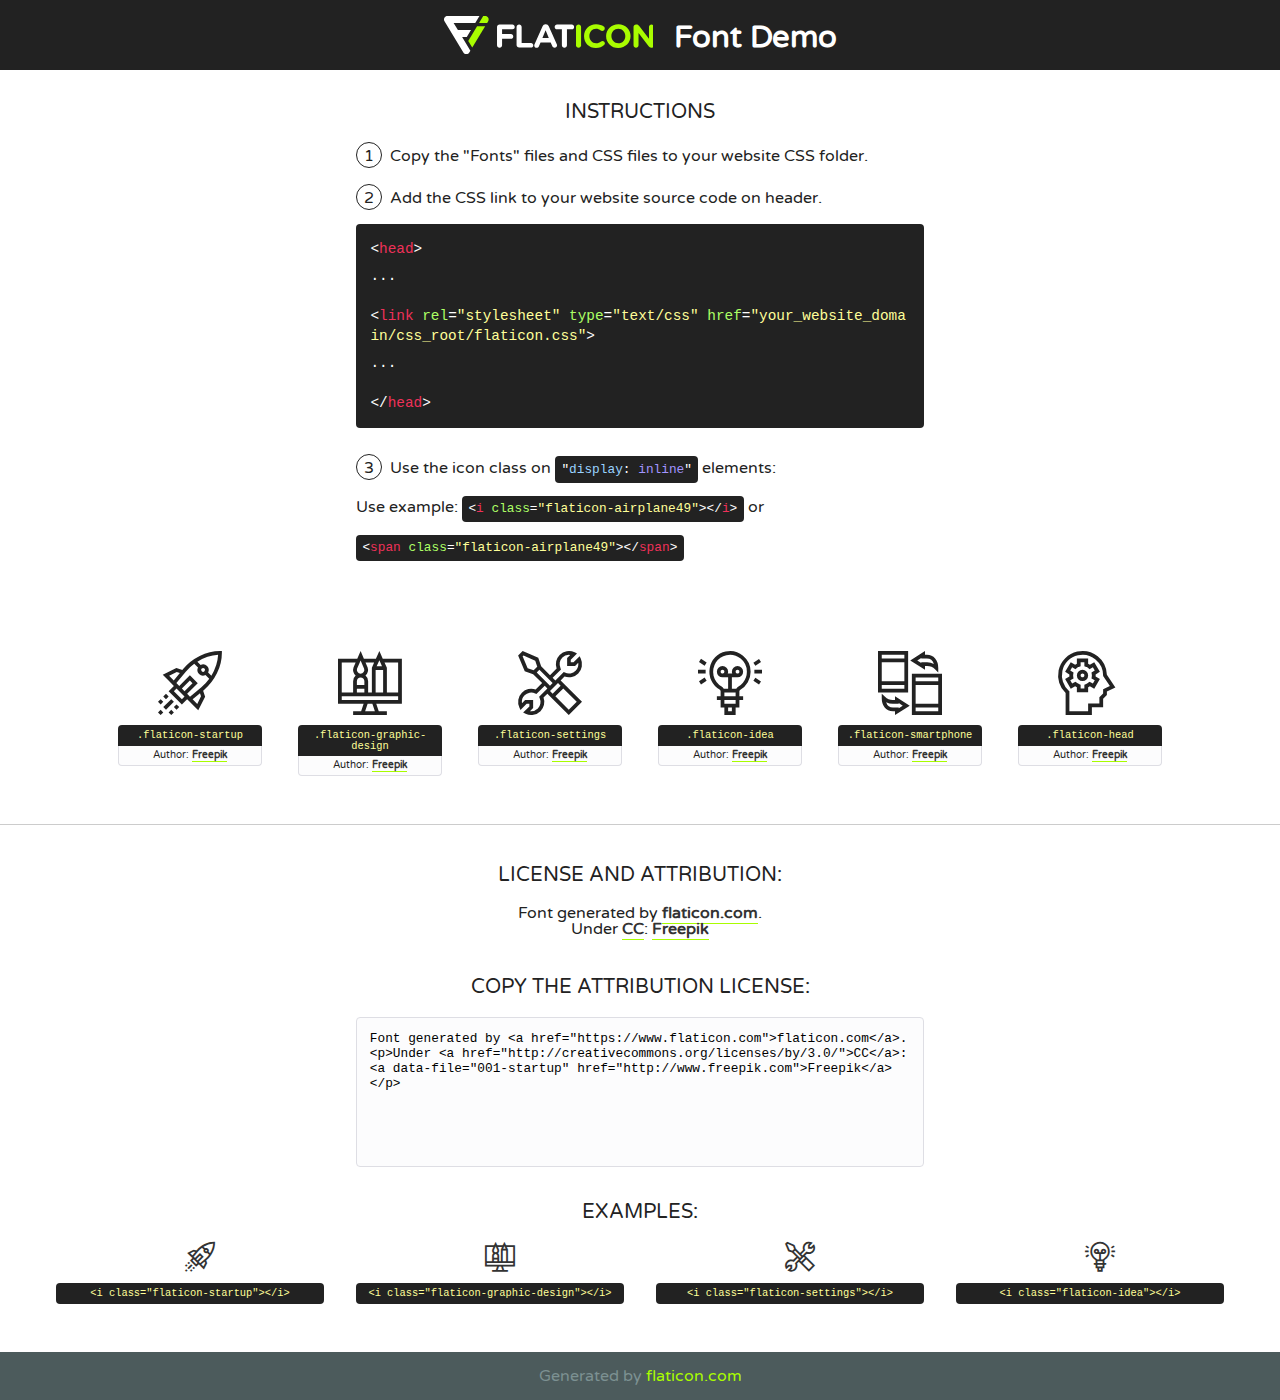
<file: fonts/flaticon/font/flaticon.html>
<!DOCTYPE html>
<!--
  Flaticon icon font: Flaticon
  Creation date: 03/04/2019 06:02
-->
<html>
<!DOCTYPE html>
<html>

<head>
    <title>Flaticon WebFont</title>
    <link href="http://fonts.googleapis.com/css?family=Varela+Round" rel="stylesheet" type="text/css" />
    <link rel="stylesheet" type="text/css" href="flaticon.css">
    <meta charset="UTF-8">
    <style>
    html, body, div, span, applet, object, iframe,
    h1, h2, h3, h4, h5, h6, p, blockquote, pre,
    a, abbr, acronym, address, big, cite, code,
    del, dfn, em, img, ins, kbd, q, s, samp,
    small, strike, strong, sub, sup, tt, var,
    b, u, i, center,
    dl, dt, dd, ol, ul, li,
    fieldset, form, label, legend,
    table, caption, tbody, tfoot, thead, tr, th, td,
    article, aside, canvas, details, embed, 
    figure, figcaption, footer, header, hgroup, 
    menu, nav, output, ruby, section, summary,
    time, mark, audio, video {
        margin: 0;
        padding: 0;
        border: 0;
        font-size: 100%;
        font: inherit;
        vertical-align: baseline;
    }
    /* HTML5 display-role reset for older browsers */
    article, aside, details, figcaption, figure, 
    footer, header, hgroup, menu, nav, section {
        display: block;
    }
    body {
        line-height: 1;
    }
    ol, ul {
        list-style: none;
    }
    blockquote, q {
        quotes: none;
    }
    blockquote:before, blockquote:after,
    q:before, q:after {
        content: '';
        content: none;
    }
    table {
        border-collapse: collapse;
        border-spacing: 0;
    }
    body {
        font-family: 'Varela Round', Helvetica, Arial, sans-serif;
        font-size: 16px;
        color: #222;
    }
    a {
        color: #333;
        border-bottom: 1px solid #a9fd00;
        font-weight: bold;
        text-decoration: none;
    }
    * {
        -moz-box-sizing: border-box;
        -webkit-box-sizing: border-box;
        box-sizing: border-box;
        margin: 0;
        padding: 0;
    }
    [class^="flaticon-"]:before, [class*=" flaticon-"]:before, [class^="flaticon-"]:after, [class*=" flaticon-"]:after {
        font-family: Flaticon;
        font-size: 30px;
        font-style: normal;
        margin-left: 20px;
        color: #333;
    }
    .wrapper {
        max-width: 600px;
        margin: auto;
        padding: 0 1em;
    }
    .title {
        font-size: 1.25em;
        text-align: center;
        margin-bottom: 1em;
        text-transform: uppercase;
    }
    header {
        text-align: center;
        background-color: #222;
        color: #fff;
        padding: 1em;
    }
    header .logo {
        width: 210px;
        height: 38px;
        display: inline-block;
        vertical-align: middle;
        margin-right: 1em;
        border: none;
    }
    header strong {
        font-size: 1.95em;
        font-weight: bold;
        vertical-align: middle;
        margin-top: 5px;
        display: inline-block;
    }
    .demo {
        margin: 2em auto;
        line-height: 1.25em;
    }
    .demo ul li {
        margin-bottom: 1em;
    }
    .demo ul li .num {
        color: #222;
        border-radius: 20px;
        display: inline-block;
        width: 26px;
        padding: 3px;
        height: 26px;
        text-align: center;
        margin-right: 0.5em;
        border: 1px solid #222;
    }
    .demo ul li code {
        background-color: #222;
        border-radius: 4px;
        padding: 0.25em 0.5em;
        display: inline-block;
        color: #fff;
        font-family: Consolas,Monaco,Lucida Console,Liberation Mono,DejaVu Sans Mono,Bitstream Vera Sans Mono,Courier New, monospace;
        font-weight: lighter;
        margin-top: 1em;
        font-size: 0.8em;
        word-break: break-all;
    }
    .demo ul li code.big {
        padding: 1em;
        font-size: 0.9em;
    }
    .demo ul li code .red {
        color: #EF3159;
    }
    .demo ul li code .green {
        color: #ACFF65;
    }
    .demo ul li code .yellow {
        color: #FFFF99;
    }
    .demo ul li code .blue {
        color: #99D3FF;
    }
    .demo ul li code .purple {
        color: #A295FF;
    }
    .demo ul li code .dots {
        margin-top: 0.5em;
        display: block;
    }
    #glyphs {
        border-bottom: 1px solid #ccc;
        padding: 2em 0;
        text-align: center;
    }
    .glyph {
        display: inline-block;
        width: 9em;
        margin: 1em;
        text-align: center;
        vertical-align: top;
        background: #FFF;
    }
    .glyph .glyph-icon {
        padding: 10px;
        display: block;
        font-family:"Flaticon";
        font-size: 64px;
        line-height: 1;
    }
    .glyph .glyph-icon:before {
        font-size: 64px;
        color: #222;
        margin-left: 0;
    }
    .class-name {
        font-size: 0.65em;
        background-color: #222;
        color: #fff;
        border-radius: 4px 4px 0 0;
        padding: 0.5em;
        color: #FFFF99;
        font-family: Consolas,Monaco,Lucida Console,Liberation Mono,DejaVu Sans Mono,Bitstream Vera Sans Mono,Courier New, monospace;
    }
    .author-name {
        font-size: 0.6em;
        background-color: #fcfcfd;
        border: 1px solid #DEDEE4;
        border-top: 0;
        border-radius: 0 0 4px 4px;
        padding: 0.5em;
    }
    .class-name:last-child {
        font-size: 10px;
        color:#888;
    }
    .class-name:last-child a {
        font-size: 10px;
        color:#555;
    }
    .class-name:last-child a:hover {
        color:#a9fd00;
    }
    .glyph > input {
        display: block;
        width: 100px;
        margin: 5px auto;
        text-align: center;
        font-size: 12px;
        cursor: text;
    }
    .glyph > input.icon-input {
        font-family:"Flaticon";
        font-size: 16px;
        margin-bottom: 10px;
    }
    .attribution .title {
        margin-top: 2em;
    }
    .attribution textarea {
        background-color: #fcfcfd;
        padding: 1em;
        border: none;
        box-shadow: none;
        border: 1px solid #DEDEE4;
        border-radius: 4px;
        resize: none;
        width: 100%;
        height: 150px;
        font-size: 0.8em;
        font-family: Consolas,Monaco,Lucida Console,Liberation Mono,DejaVu Sans Mono,Bitstream Vera Sans Mono,Courier New, monospace;
        -webkit-appearance: none;
    }
    .iconsuse {
        margin: 2em auto;
        text-align: center;
        max-width: 1200px;
    }
    .iconsuse:after {
        content: '';
        display: table;
        clear: both;
    }
    .iconsuse .image {
        float: left;
        width: 25%;
        padding: 0 1em;
    }
    .iconsuse .image p {
        margin-bottom: 1em;
    }
    .iconsuse .image span {
        display: block;
        font-size: 0.65em;
        background-color: #222;
        color: #fff;
        border-radius: 4px;
        padding: 0.5em;
        color: #FFFF99;
        margin-top: 1em;
        font-family: Consolas,Monaco,Lucida Console,Liberation Mono,DejaVu Sans Mono,Bitstream Vera Sans Mono,Courier New, monospace;
    }
    #footer {
        text-align: center;
        background-color: #4C5B5C;
        color: #7c9192;
        padding: 1em;
    }
    #footer a {
        border: none;
        color: #a9fd00;
        font-weight: normal;
    }
    @media (max-width: 960px) {
        .iconsuse .image {
            width: 50%;
        }
    }
    @media (max-width: 560px) {
        .iconsuse .image {
            width: 100%;
        }
    }
    </style>
</head>

<body class="characters-off">

    <header>
        <a href="https://www.flaticon.com" target="_blank" class="logo">
            <svg version="1.1" xmlns="http://www.w3.org/2000/svg" xmlns:xlink="http://www.w3.org/1999/xlink" xmlns:a="http://ns.adobe.com/AdobeSVGViewerExtensions/3.0/" viewBox="0 0 560.875 102.036" enable-background="new 0 0 560.875 102.036" xml:space="preserve">
                <defs>
                </defs>
                <g>
                    <g class="letters">
                        <path fill="#ffffff" d="M141.596,29.675c0-3.777,2.985-6.767,6.764-6.767h34.438c3.426,0,6.15,2.728,6.15,6.15
                        c0,3.43-2.724,6.149-6.15,6.149h-27.674v13.091h23.719c3.429,0,6.151,2.724,6.151,6.15c0,3.43-2.723,6.149-6.151,6.149h-23.719
                        v17.574c0,3.773-2.986,6.761-6.764,6.761c-3.779,0-6.764-2.989-6.764-6.761V29.675z"></path>
                        <path fill="#ffffff" d="M193.844,29.149c0-3.781,2.985-6.767,6.764-6.767c3.776,0,6.763,2.985,6.763,6.767v42.957h25.039
                        c3.426,0,6.149,2.726,6.149,6.153c0,3.425-2.723,6.15-6.149,6.15h-31.802c-3.779,0-6.764-2.986-6.764-6.768V29.149z"></path>
                        <path fill="#ffffff" d="M241.891,75.71l21.438-48.407c1.492-3.341,4.215-5.357,7.906-5.357h0.792
                        c3.686,0,6.323,2.017,7.815,5.357l21.439,48.407c0.436,0.967,0.701,1.845,0.701,2.723c0,3.602-2.809,6.501-6.414,6.501
                        c-3.161,0-5.269-1.845-6.499-4.655l-4.132-9.661h-27.059l-4.301,10.102c-1.144,2.631-3.426,4.214-6.237,4.214
                        c-3.517,0-6.24-2.81-6.24-6.325C241.1,77.64,241.451,76.677,241.891,75.71z M279.932,58.666l-8.521-20.297l-8.526,20.297H279.932
                        z"></path>
                        <path fill="#ffffff" d="M314.864,35.387H301.86c-3.429,0-6.239-2.813-6.239-6.238c0-3.429,2.811-6.24,6.239-6.24h39.533
                        c3.426,0,6.237,2.811,6.237,6.24c0,3.425-2.811,6.238-6.237,6.238h-13.001v42.785c0,3.773-2.99,6.761-6.764,6.761
                        c-3.779,0-6.764-2.989-6.764-6.761V35.387z"></path>
                        <path fill="#A9FD00" d="M352.615,29.149c0-3.781,2.985-6.767,6.767-6.767c3.774,0,6.761,2.985,6.761,6.767v49.024
                        c0,3.773-2.987,6.761-6.761,6.761c-3.781,0-6.767-2.989-6.767-6.761V29.149z"></path>
                        <path fill="#A9FD00" d="M374.132,53.836v-0.179c0-17.481,13.178-31.801,32.065-31.801c9.22,0,15.459,2.458,20.557,6.238
                        c1.402,1.054,2.637,2.985,2.637,5.357c0,3.692-2.985,6.59-6.681,6.59c-1.845,0-3.071-0.702-4.044-1.319
                        c-3.776-2.813-7.729-4.393-12.562-4.393c-10.364,0-17.831,8.611-17.831,19.154v0.173c0,10.542,7.291,19.329,17.831,19.329
                        c5.715,0,9.492-1.756,13.359-4.834c1.049-0.874,2.458-1.491,4.039-1.491c3.429,0,6.325,2.813,6.325,6.236
                        c0,2.106-1.056,3.78-2.282,4.834c-5.539,4.834-12.036,7.733-21.878,7.733C387.572,85.464,374.132,71.493,374.132,53.836z"></path>
                        <path fill="#A9FD00" d="M433.009,53.836v-0.179c0-17.481,13.79-31.801,32.766-31.801c18.981,0,32.592,14.143,32.592,31.628v0.173
                        c0,17.483-13.785,31.807-32.769,31.807C446.625,85.464,433.009,71.32,433.009,53.836z M484.224,53.836v-0.179
                        c0-10.539-7.725-19.326-18.626-19.326c-10.893,0-18.449,8.611-18.449,19.154v0.173c0,10.542,7.73,19.329,18.626,19.329
                        C476.676,72.986,484.224,64.378,484.224,53.836z"></path>
                        <path fill="#A9FD00" d="M506.233,29.321c0-3.774,2.99-6.763,6.767-6.763h1.401c3.252,0,5.183,1.583,7.029,3.953l26.093,34.265
                        V29.059c0-3.692,2.99-6.677,6.681-6.677c3.683,0,6.671,2.985,6.671,6.677v48.934c0,3.78-2.987,6.765-6.764,6.765h-0.436
                        c-3.257,0-5.188-1.581-7.034-3.953l-27.056-35.492v32.944c0,3.687-2.985,6.676-6.678,6.676c-3.683,0-6.673-2.989-6.673-6.676
                        V29.321z"></path>
                    </g>
                    <g class="insignia">
                        <path fill="#ffffff" d="M48.372,56.137h12.517l11.156-18.537H37.186L25.688,18.539h57.825L94.668,0H9.271
                        C5.925,0,2.842,1.801,1.198,4.716c-1.644,2.907-1.593,6.482,0.134,9.343l50.38,83.501c1.678,2.781,4.689,4.476,7.938,4.476
                        c3.246,0,6.257-1.695,7.935-4.476l2.898-4.804L48.372,56.137z"></path>
                        <g class="i">
                            <path fill="#A9FD00" d="M93.575,18.539h0.031v0.004l21.652,0.004l2.705-4.488c1.727-2.861,1.778-6.436,0.133-9.343
                            C116.454,1.801,113.371,0,110.026,0h-5.294L93.575,18.539z"></path>
                            <polygon fill="#A9FD00" points="88.291,27.356 64.725,66.486 75.519,84.404 109.942,27.356"></polygon>
                        </g>
                    </g>
                </g>
            </svg>
        </a>
        <strong>Font Demo</strong>
    </header>


    <section class="demo wrapper">

        <p class="title">Instructions</p>

        <ul>
            <li>
                <span class="num">1</span>Copy the "Fonts" files and CSS files to your website CSS folder.
            </li>
            <li>
                <span class="num">2</span>Add the CSS link to your website source code on header.
                <code class="big">
                    &lt;<span class="red">head</span>&gt;
                    <br/><span class="dots">...</span>
                    <br/>&lt;<span class="red">link</span> <span class="green">rel</span>=<span class="yellow">"stylesheet"</span> <span class="green">type</span>=<span class="yellow">"text/css"</span> <span class="green">href</span>=<span class="yellow">"your_website_domain/css_root/flaticon.css"</span>&gt;
                    <br/><span class="dots">...</span>
                    <br/>&lt;/<span class="red">head</span>&gt;
                </code>
            </li>

            <li>
                <p>
                    <span class="num">3</span>Use the icon class on <code>"<span class="blue">display</span>:<span class="purple"> inline</span>"</code> elements:
                    <br />
                    Use example: <code>&lt;<span class="red">i</span> <span class="green">class</span>=<span class="yellow">&quot;flaticon-airplane49&quot;</span>&gt;&lt;/<span class="red">i</span>&gt;</code> or <code>&lt;<span class="red">span</span> <span class="green">class</span>=<span class="yellow">&quot;flaticon-airplane49&quot;</span>&gt;&lt;/<span class="red">span</span>&gt;</code>
            </li>
        </ul>

    </section>




   <section id="glyphs">          
    
      
        <div class="glyph"><div class="glyph-icon flaticon-startup"></div>
            <div class="class-name">.flaticon-startup</div>
            <div class="author-name">Author: <a data-file="001-startup" href="http://www.freepik.com">Freepik</a> </div> 
        </div>        
        
        <div class="glyph"><div class="glyph-icon flaticon-graphic-design"></div>
            <div class="class-name">.flaticon-graphic-design</div>
            <div class="author-name">Author: <a data-file="002-graphic-design" href="http://www.freepik.com">Freepik</a> </div> 
        </div>        
        
        <div class="glyph"><div class="glyph-icon flaticon-settings"></div>
            <div class="class-name">.flaticon-settings</div>
            <div class="author-name">Author: <a data-file="003-settings" href="http://www.freepik.com">Freepik</a> </div> 
        </div>        
        
        <div class="glyph"><div class="glyph-icon flaticon-idea"></div>
            <div class="class-name">.flaticon-idea</div>
            <div class="author-name">Author: <a data-file="004-idea" href="http://www.freepik.com">Freepik</a> </div> 
        </div>        
        
        <div class="glyph"><div class="glyph-icon flaticon-smartphone"></div>
            <div class="class-name">.flaticon-smartphone</div>
            <div class="author-name">Author: <a data-file="005-smartphone" href="http://www.freepik.com">Freepik</a> </div> 
        </div>        
        
        <div class="glyph"><div class="glyph-icon flaticon-head"></div>
            <div class="class-name">.flaticon-head</div>
            <div class="author-name">Author: <a data-file="006-head" href="http://www.freepik.com">Freepik</a> </div> 
        </div>        
        

    </section>



    <section class="attribution wrapper"   style="text-align:center;">

      <div class="title">License and attribution:</div><div class="attrDiv">Font generated by <a href="https://www.flaticon.com">flaticon.com</a>. <div><p>Under <a href="http://creativecommons.org/licenses/by/3.0/">CC</a>: <a data-file="001-startup" href="http://www.freepik.com">Freepik</a></p>  </div>
      </div>
      <div class="title">Copy the Attribution License:</div>

    <textarea onclick="this.focus();this.select();">Font generated by &lt;a href=&quot;https://www.flaticon.com&quot;&gt;flaticon.com&lt;/a&gt;. <p>Under <a href="http://creativecommons.org/licenses/by/3.0/">CC</a>: <a data-file="001-startup" href="http://www.freepik.com">Freepik</a></p>  
     </textarea>

    </section>

    <section class="iconsuse">

          <div class="title">Examples:</div>            
             
            <div class="image">
                <p>
                    <i class="glyph-icon flaticon-startup"></i> 
                    <span>&lt;i class=&quot;flaticon-startup&quot;&gt;&lt;/i&gt;</span>
                </p>
            </div>
            
            <div class="image">
                <p>
                    <i class="glyph-icon flaticon-graphic-design"></i> 
                    <span>&lt;i class=&quot;flaticon-graphic-design&quot;&gt;&lt;/i&gt;</span>
                </p>
            </div>
            
            <div class="image">
                <p>
                    <i class="glyph-icon flaticon-settings"></i> 
                    <span>&lt;i class=&quot;flaticon-settings&quot;&gt;&lt;/i&gt;</span>
                </p>
            </div>
            
            <div class="image">
                <p>
                    <i class="glyph-icon flaticon-idea"></i> 
                    <span>&lt;i class=&quot;flaticon-idea&quot;&gt;&lt;/i&gt;</span>
                </p>
            </div>
                       
        </div>
                            
    </section>

<div id="footer">
    <div>Generated by <a href="https://www.flaticon.com">flaticon.com</a>
    </div>
</div>



</body>
</html>
</file>
<file: fonts/flaticon/font/flaticon.css>
/*
  	Flaticon icon font: Flaticon
  	Creation date: 03/04/2019 06:02
  	*/

@font-face {
  font-family: "Flaticon";
  src: url("./Flaticon.eot");
  src: url("./Flaticon.eot?#iefix") format("embedded-opentype"),
       url("./Flaticon.woff2") format("woff2"),
       url("./Flaticon.woff") format("woff"),
       url("./Flaticon.ttf") format("truetype"),
       url("./Flaticon.svg#Flaticon") format("svg");
  font-weight: normal;
  font-style: normal;
}

@media screen and (-webkit-min-device-pixel-ratio:0) {
  @font-face {
    font-family: "Flaticon";
    src: url("./Flaticon.svg#Flaticon") format("svg");
  }
}

[class^="flaticon-"]:before, [class*=" flaticon-"]:before,
[class^="flaticon-"]:after, [class*=" flaticon-"]:after {   
  font-family: Flaticon;
        font-style: normal;
  font-weight: normal;
  font-variant: normal;
  text-transform: none;
  line-height: 1;

  /* Better Font Rendering =========== */
  -webkit-font-smoothing: antialiased;
  -moz-osx-font-smoothing: grayscale;
}

.flaticon-startup:before { content: "\f100"; }
.flaticon-graphic-design:before { content: "\f101"; }
.flaticon-settings:before { content: "\f102"; }
.flaticon-idea:before { content: "\f103"; }
.flaticon-smartphone:before { content: "\f104"; }
.flaticon-head:before { content: "\f105"; }
</file>
